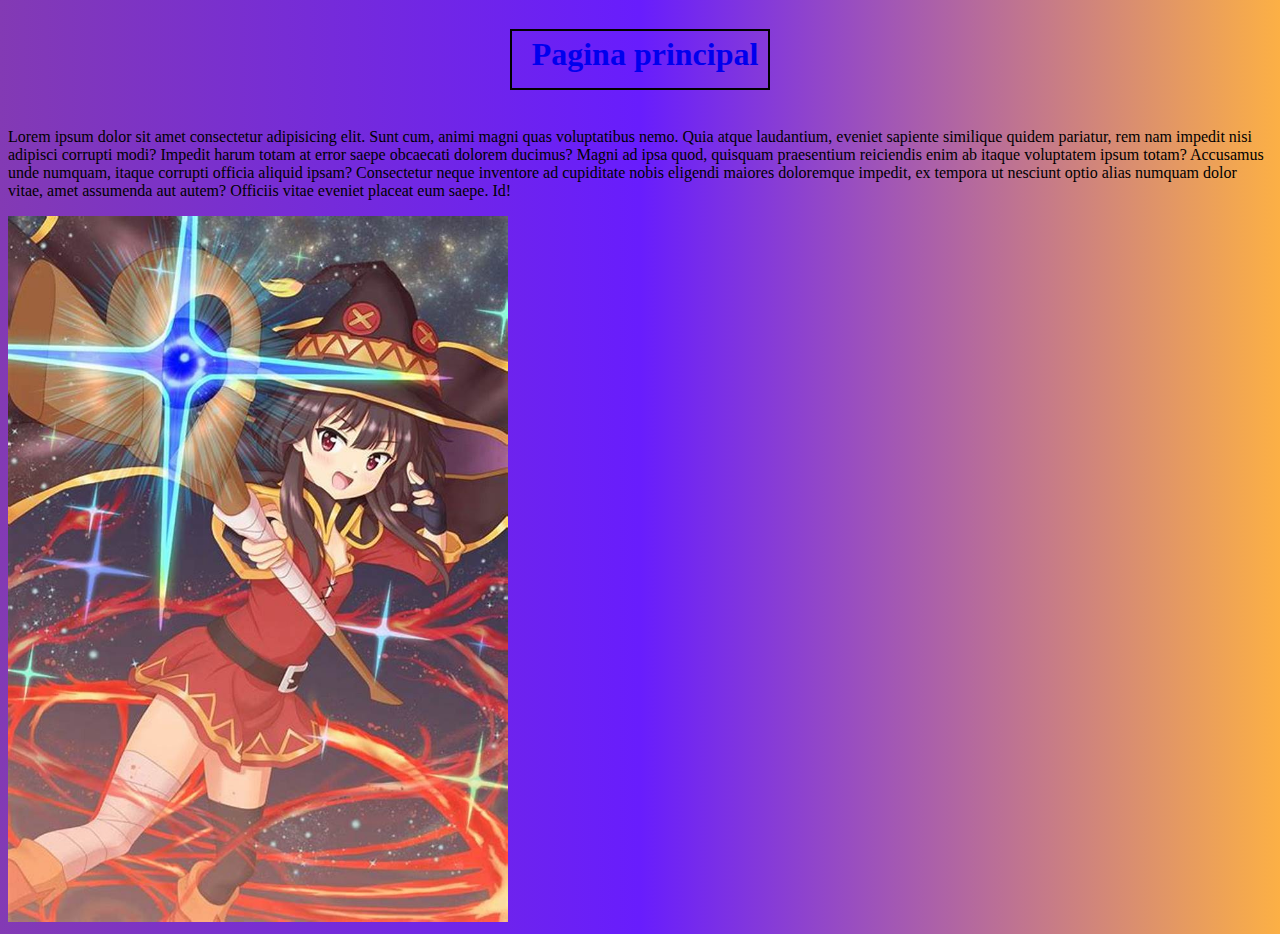
<file: 03-10-2024/index.html>
<!DOCTYPE html>
<html lang="en">
<head>
    <meta charset="UTF-8">
    <meta name="viewport" content="width=device-width, initial-scale=1.0">
    <link rel="stylesheet" href="estilos.css">
    <title>Pagina en git</title>
</head>
<body class="fondo1">
    <center>
    <div>
        <a href="Pagina2.html"><h1 class="cajita">Pagina principal</h1></a>
    </div>
    </center>
    <div>
        <p>Lorem ipsum dolor sit amet consectetur adipisicing elit. Sunt cum, animi magni quas voluptatibus nemo. Quia atque laudantium, eveniet sapiente similique quidem pariatur, rem nam impedit nisi adipisci corrupti modi?
        Impedit harum totam at error saepe obcaecati dolorem ducimus? Magni ad ipsa quod, quisquam praesentium reiciendis enim ab itaque voluptatem ipsum totam? Accusamus unde numquam, itaque corrupti officia aliquid ipsam?
        Consectetur neque inventore ad cupiditate nobis eligendi maiores doloremque impedit, ex tempora ut nesciunt optio alias numquam dolor vitae, amet assumenda aut autem? Officiis vitae eveniet placeat eum saepe. Id!</p>
    </div>
    <img src="media/megumin.jpg" alt="Aqui va una imagen toda rancia" width="500px">

</body>
</html>
</file>
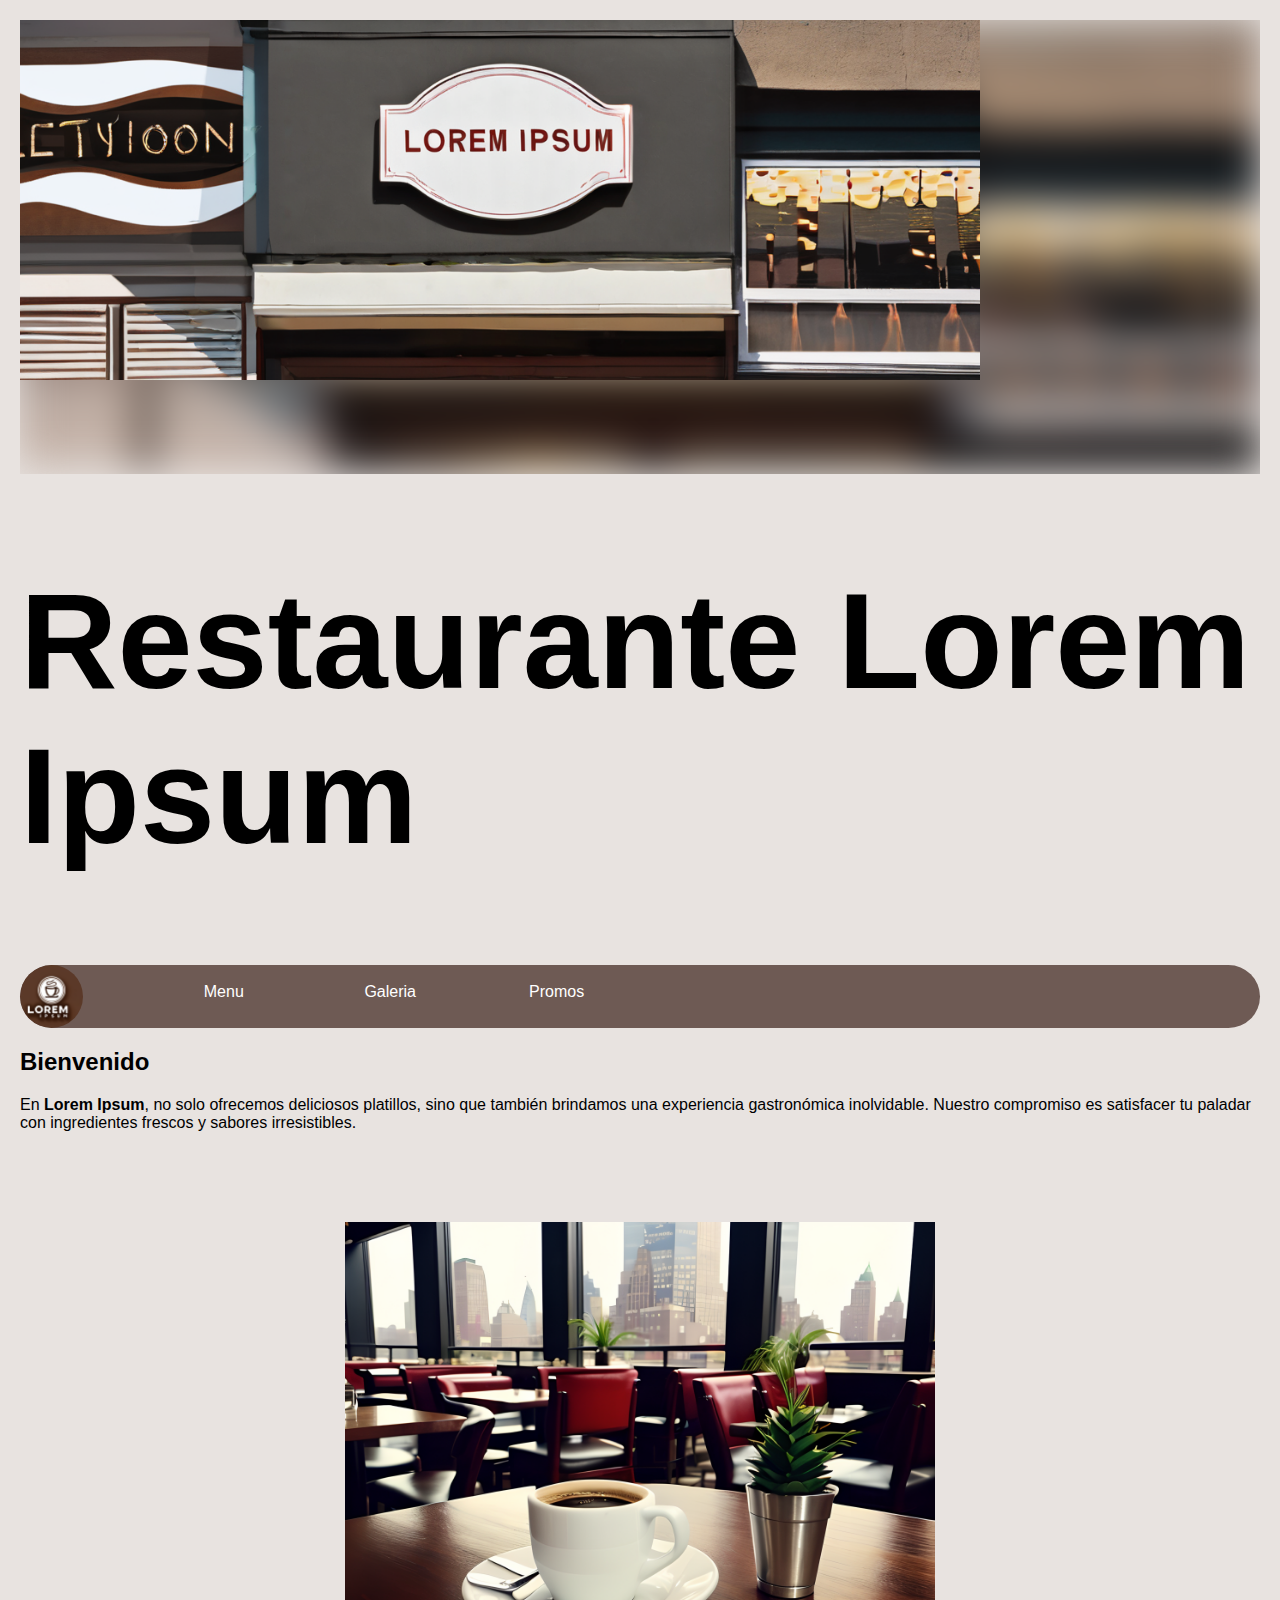
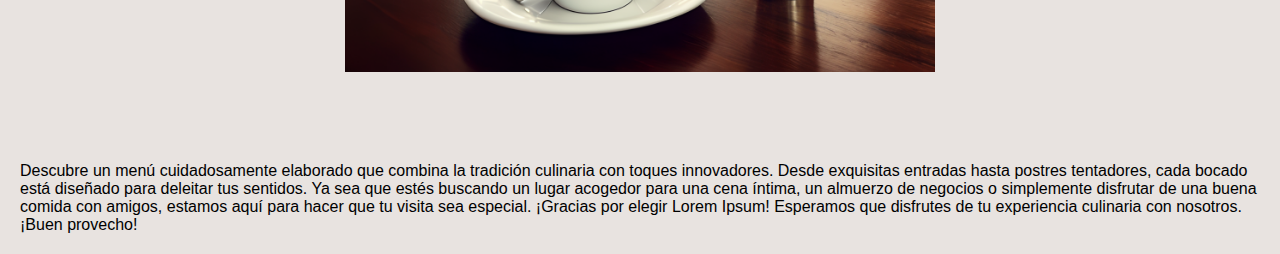
<file: restaurante/restaurante/index.html>
<!DOCTYPE html>
<html lang="es">

<head>
  <meta charset="UTF-8">
  <meta name="viewport" content="width=device-width, initial-scale=1.0">
  <link rel="icon" type="image/x-icon" href="favicon.png">
  <title>Restaurante Lorem Ipsum</title>
  <link rel="stylesheet" href="style.css">
</head>

<body>

  <header>
    <div style="overflow: hidden;">
      <img id="banner" src="entrada.png" alt="">
      <img id="banner1" src="entrada.png" alt="">
    </div>
    <h1 id="titulo">Restaurante Lorem Ipsum</h1>
  </header>

  <div class="nav">
    <div class="logo_caja">
      <img id="logo" src="logo.png" alt="">
    </div>
    <a href="comida.html">
      <div class="indice">
        Menu
      </div>
    </a>
    <a href="galeria.html">
      <div class="indice">
        Galeria
      </div>
    </a>
    <a href="promociones.html">
      <div class="indice">
        Promos
      </div>
    </a>
  </div>

  <h2>Bienvenido</h2>
  <div>
    En <b>Lorem Ipsum</b>, no solo ofrecemos deliciosos platillos, sino que también brindamos una experiencia
    gastronómica inolvidable. Nuestro compromiso es satisfacer tu paladar con ingredientes frescos y sabores
    irresistibles.
    <div class="producto">
      <div class="sitio">
        <img src="restaurante1.png" alt="">
        <div class="overlay">
          <div class="text">
            <b>
              <h4>Latte Loremito</h4>
            </b>
            <br>
            Una suave combinación de espresso italiano y leche vaporizada, coronada con una delicada espuma. El Latte
            Loremito es la elección perfecta para los amantes del café con un toque de elegancia.
          </div>
        </div>
      </div>
    </div>

    Descubre un menú cuidadosamente elaborado que combina la tradición culinaria con toques innovadores. Desde
    exquisitas entradas hasta postres tentadores, cada bocado está diseñado para deleitar tus sentidos.

    Ya sea que estés buscando un lugar acogedor para una cena íntima, un almuerzo de negocios o simplemente disfrutar
    de una buena comida con amigos, estamos aquí para hacer que tu visita sea especial.

    ¡Gracias por elegir Lorem Ipsum! Esperamos que disfrutes de tu experiencia culinaria con nosotros.
    ¡Buen provecho!
  </div>

</body>

</html>
</file>
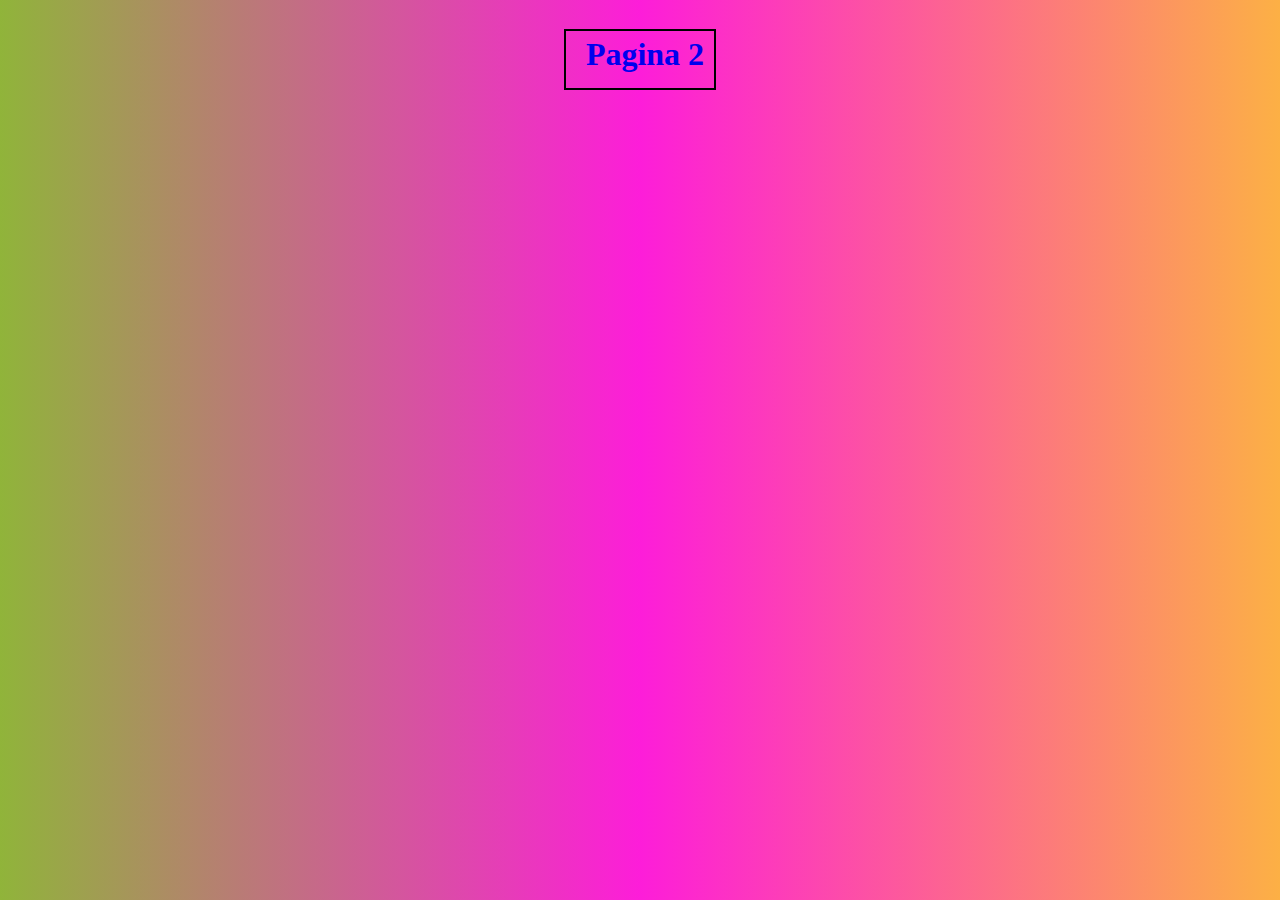
<file: 03-10-2024/Pagina2.html>
<!DOCTYPE html>
<html lang="en">
<head>
    <meta charset="UTF-8">
    <meta name="viewport" content="width=device-width, initial-scale=1.0">
    <link rel="stylesheet" href="estilos.css">
    <title>Pagina 2</title>
</head>
<body class="fondo2">
    <center>
        <div>
            <a href="index.html"><h1 class="cajita">Pagina 2</h1></a>
        </div>
    </center>
    <p></p>
</body>
</html>
</file>
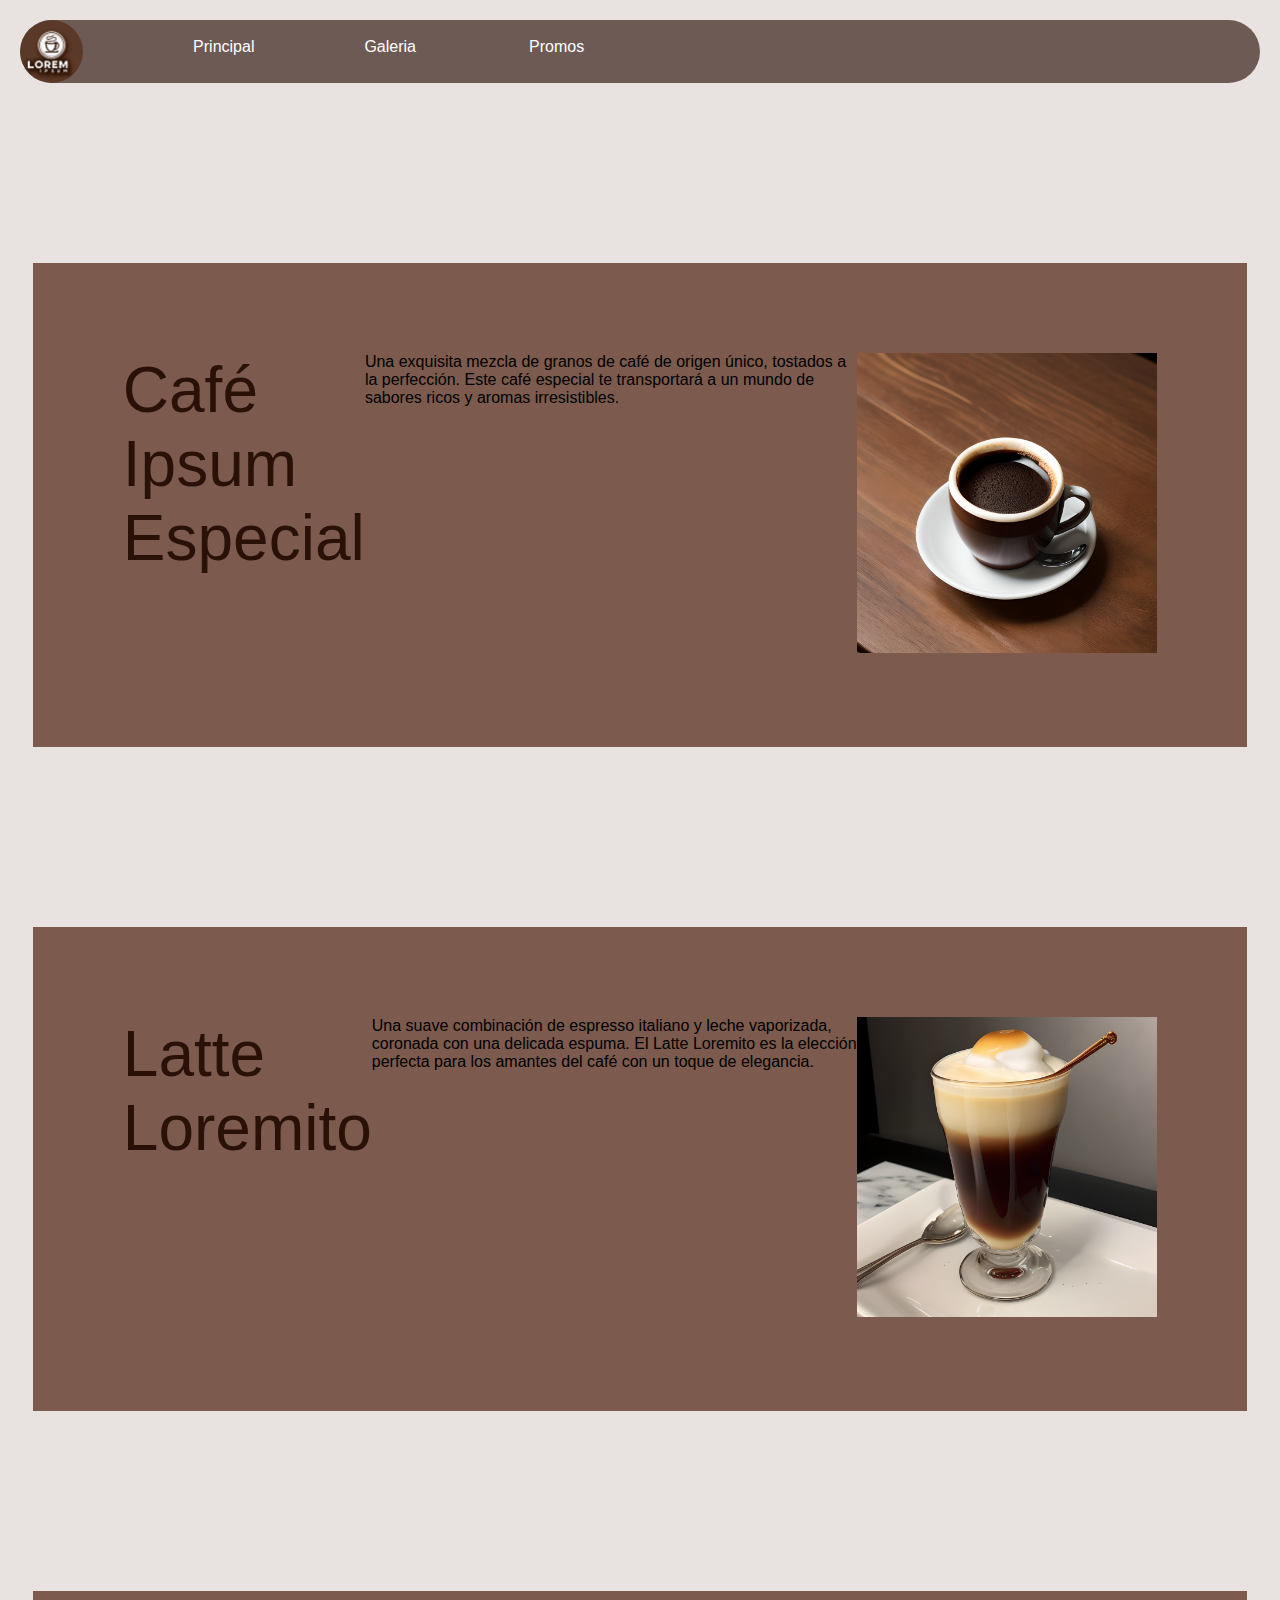
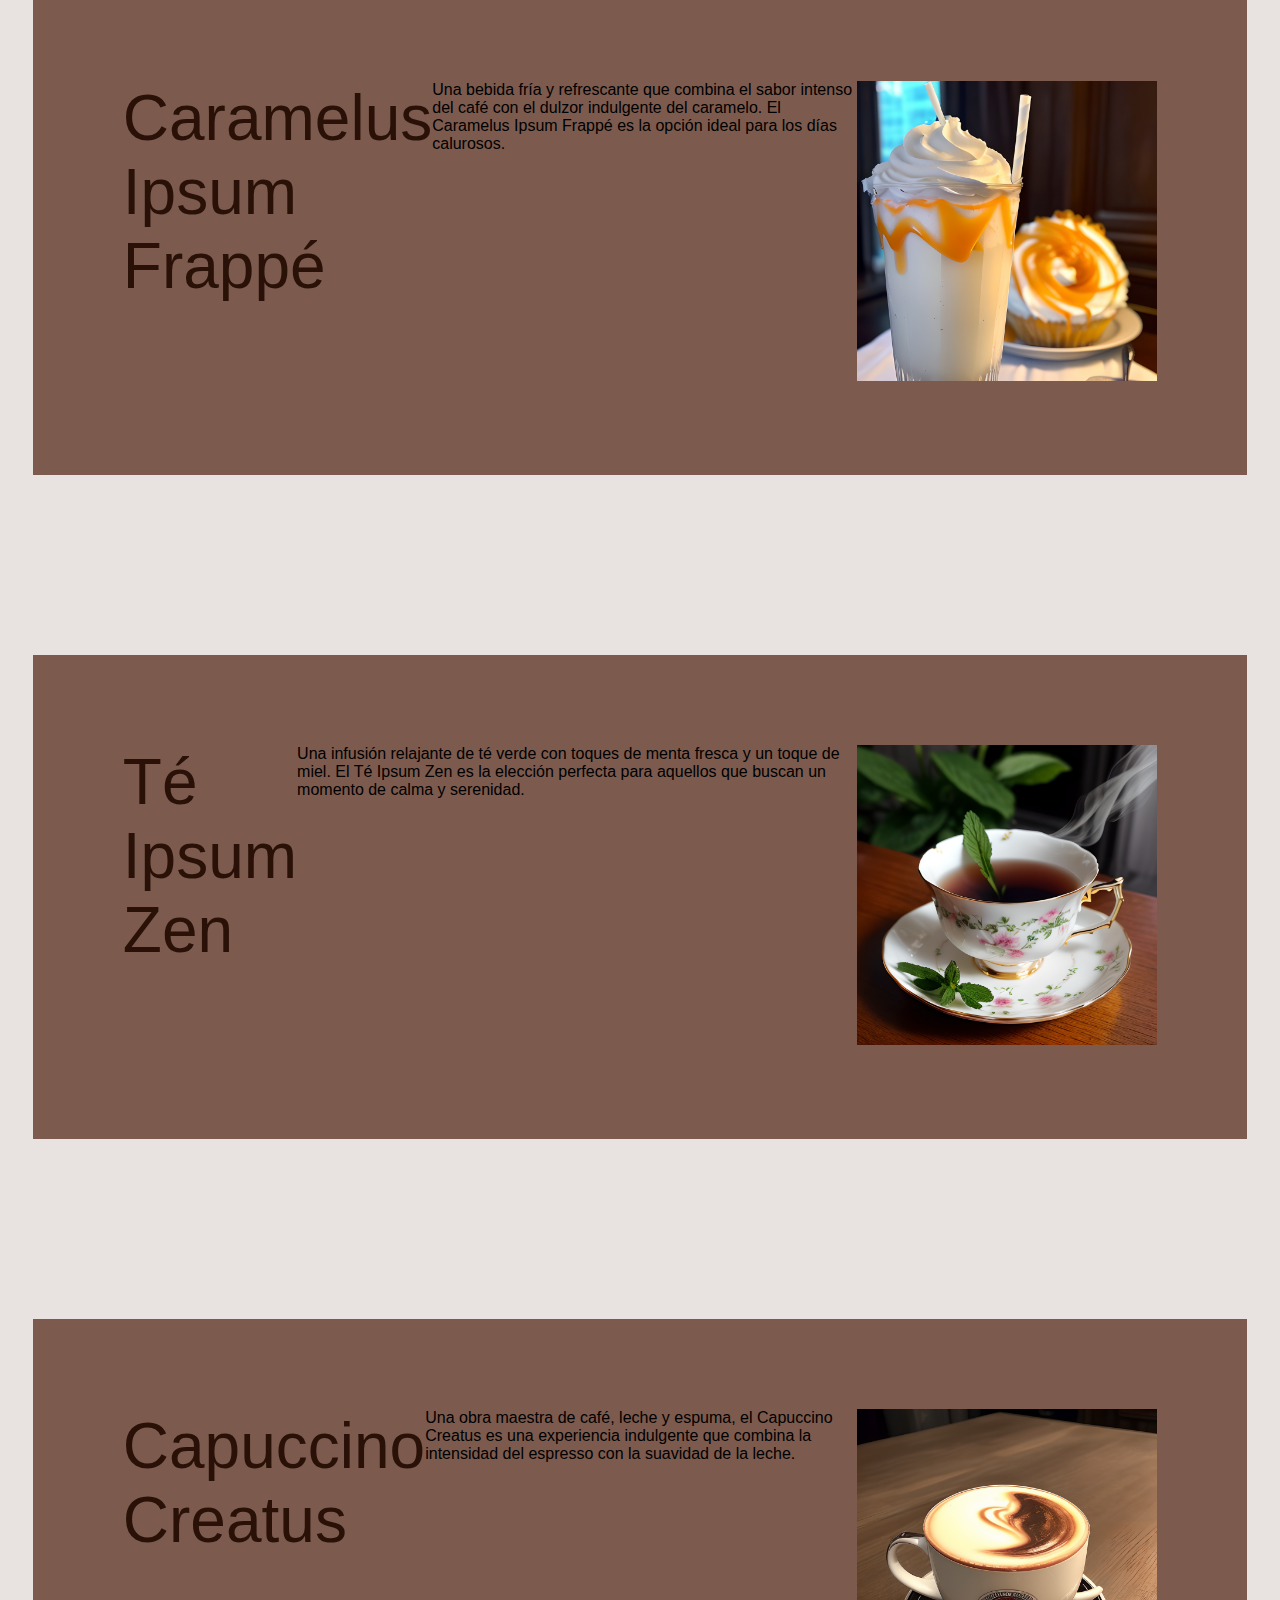
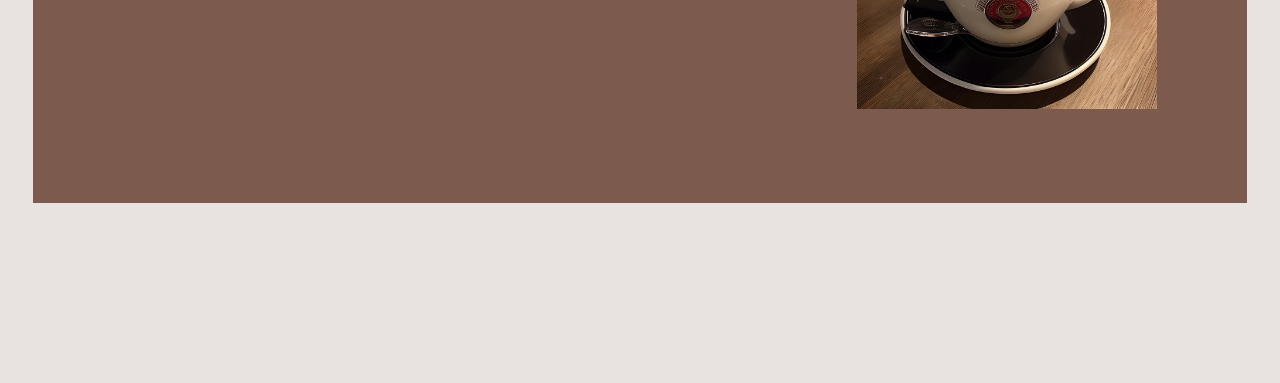
<file: restaurante/restaurante/comida.html>
<!DOCTYPE html>
<html lang="es">

<head>
  <meta charset="UTF-8">
  <meta name="viewport" content="width=device-width, initial-scale=1.0">
  <link rel="icon" type="image/x-icon" href="favicon.png">
  <title>Restaurante Lorem Ipsum</title>
  <link rel="stylesheet" href="style.css">
</head>

<body>

  <div class="nav">
    <div class="logo_caja">
      <img id="logo" src="logo.png" alt="">
    </div>
    <a href="index.html">
      <div class="indice">
        Principal
      </div>
    </a>
    <a href="galeria.html">
      <div class="indice">
        Galeria
      </div>
    </a>
    <a href="promociones.html">
      <div class="indice">
        Promos
      </div>
    </a>
  </div>

  <div class="menu">

    <div class="entrada">
      <div class="menu-titulo">
        Café Ipsum Especial
      </div>
      <div class="descripcion">
        Una exquisita mezcla de granos de café de origen único, tostados a la perfección. Este
        café especial te transportará a un mundo de sabores ricos y aromas irresistibles.
      </div>
      <div class="descripcion-imagen">
        <img src="cafe1.png" alt="">
      </div>
    </div>

    <div class="entrada">
      <div class="menu-titulo">
        Latte Loremito
      </div>
      <div class="descripcion">
        Una suave combinación de espresso italiano y leche vaporizada, coronada con una delicada espuma. El Latte
        Loremito es la elección perfecta para los amantes del café con un toque de elegancia.
      </div>
      <div class="descripcion-imagen">
        <img src="cafe2.png" alt="">
      </div>
    </div>

    <div class="entrada">
      <div class="menu-titulo">
        Caramelus Ipsum Frappé
      </div>
      <div class="descripcion">
        Una bebida fría y refrescante que combina el sabor intenso del café con el dulzor indulgente del caramelo. El
        Caramelus Ipsum Frappé es la opción ideal para los días calurosos.
      </div>
      <div class="descripcion-imagen">
        <img src="cafe3.png" alt="">
      </div>
    </div>

    <div class="entrada">
      <div class="menu-titulo">
        Té Ipsum Zen
      </div>
      <div class="descripcion">
        Una infusión relajante de té verde con toques de menta fresca y un toque de miel. El Té Ipsum Zen es la elección
        perfecta para aquellos que buscan un momento de calma y serenidad.
      </div>
      <div class="descripcion-imagen">
        <img src="cafe4.png" alt="">
      </div>
    </div>

    <div class="entrada">
      <div class="menu-titulo">
        Capuccino Creatus
      </div>

      <div class="descripcion">
        Una obra maestra de café, leche y espuma, el Capuccino Creatus es una experiencia indulgente que combina la
        intensidad del espresso con la suavidad de la leche.
      </div>
      <div class="descripcion-imagen">
        <img src="cafe5.png" alt="">
      </div>
    </div>

  </div>


</body>

</html>
</file>
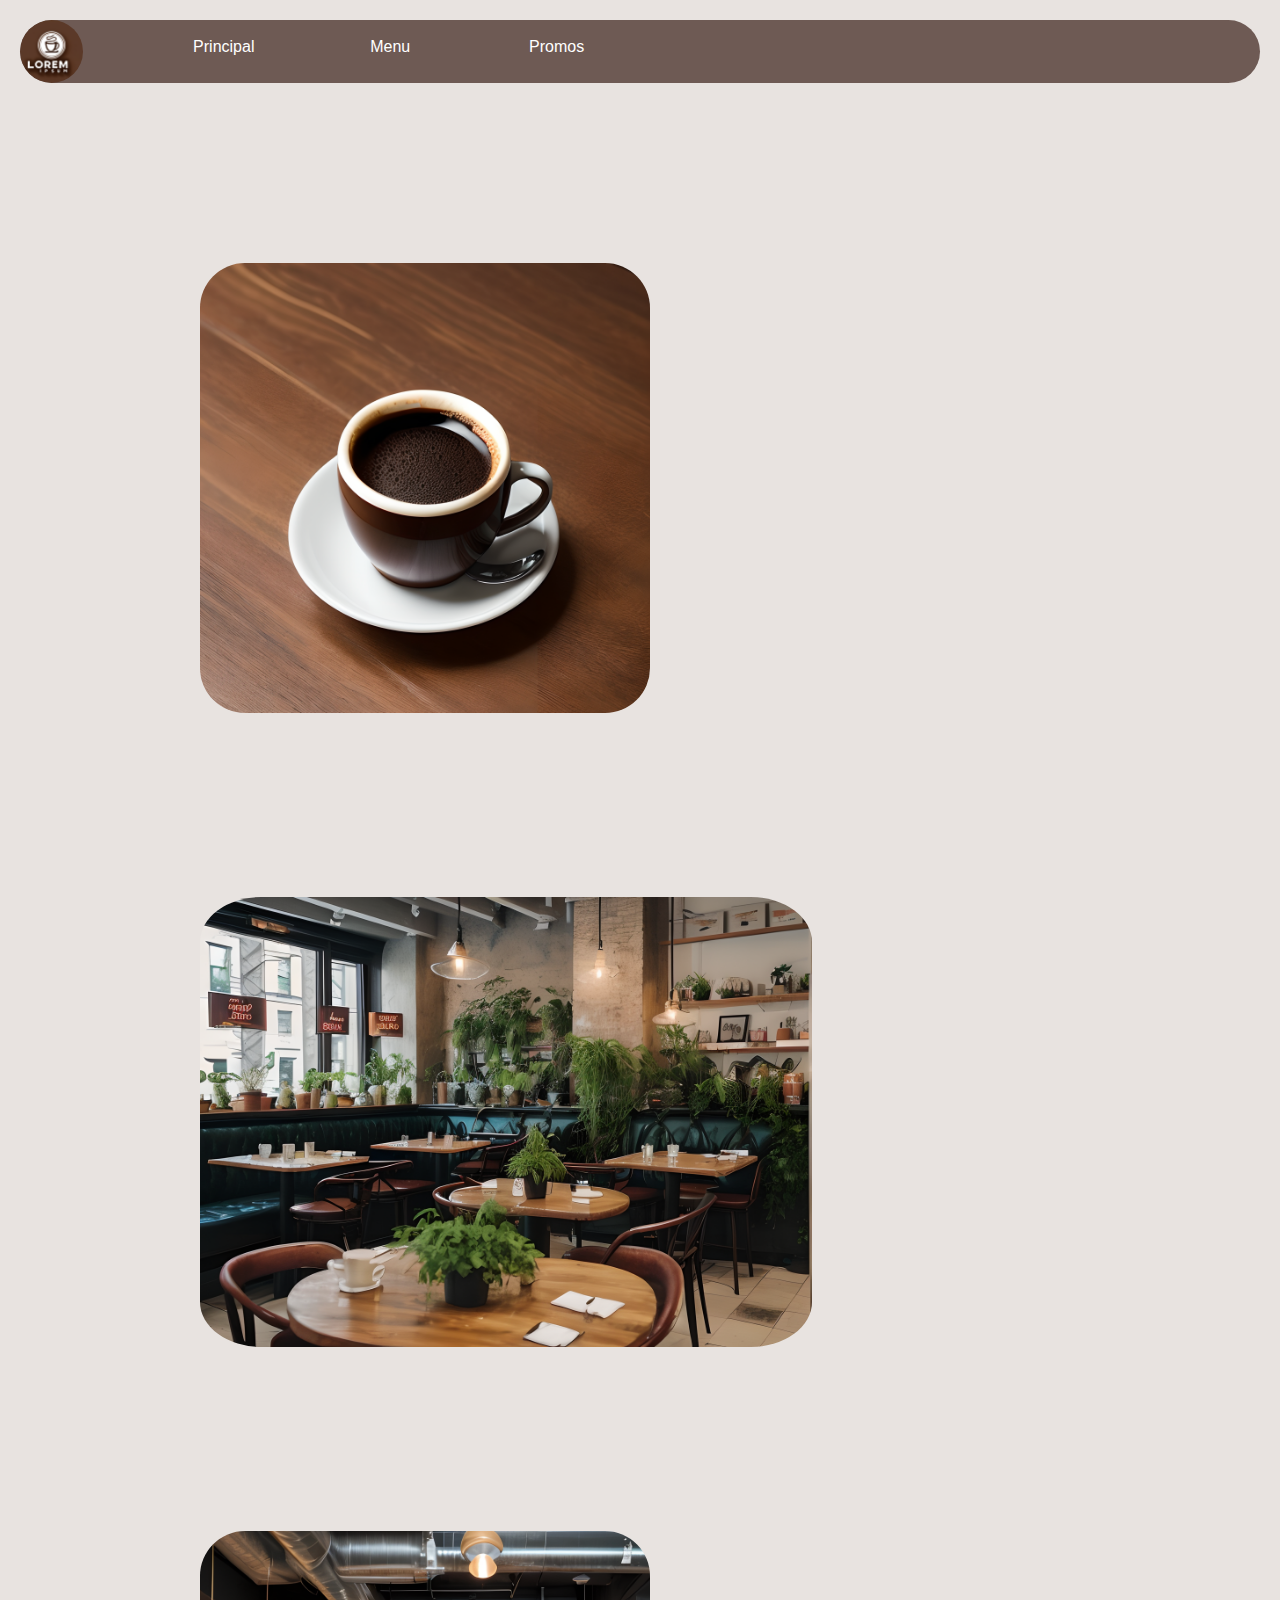
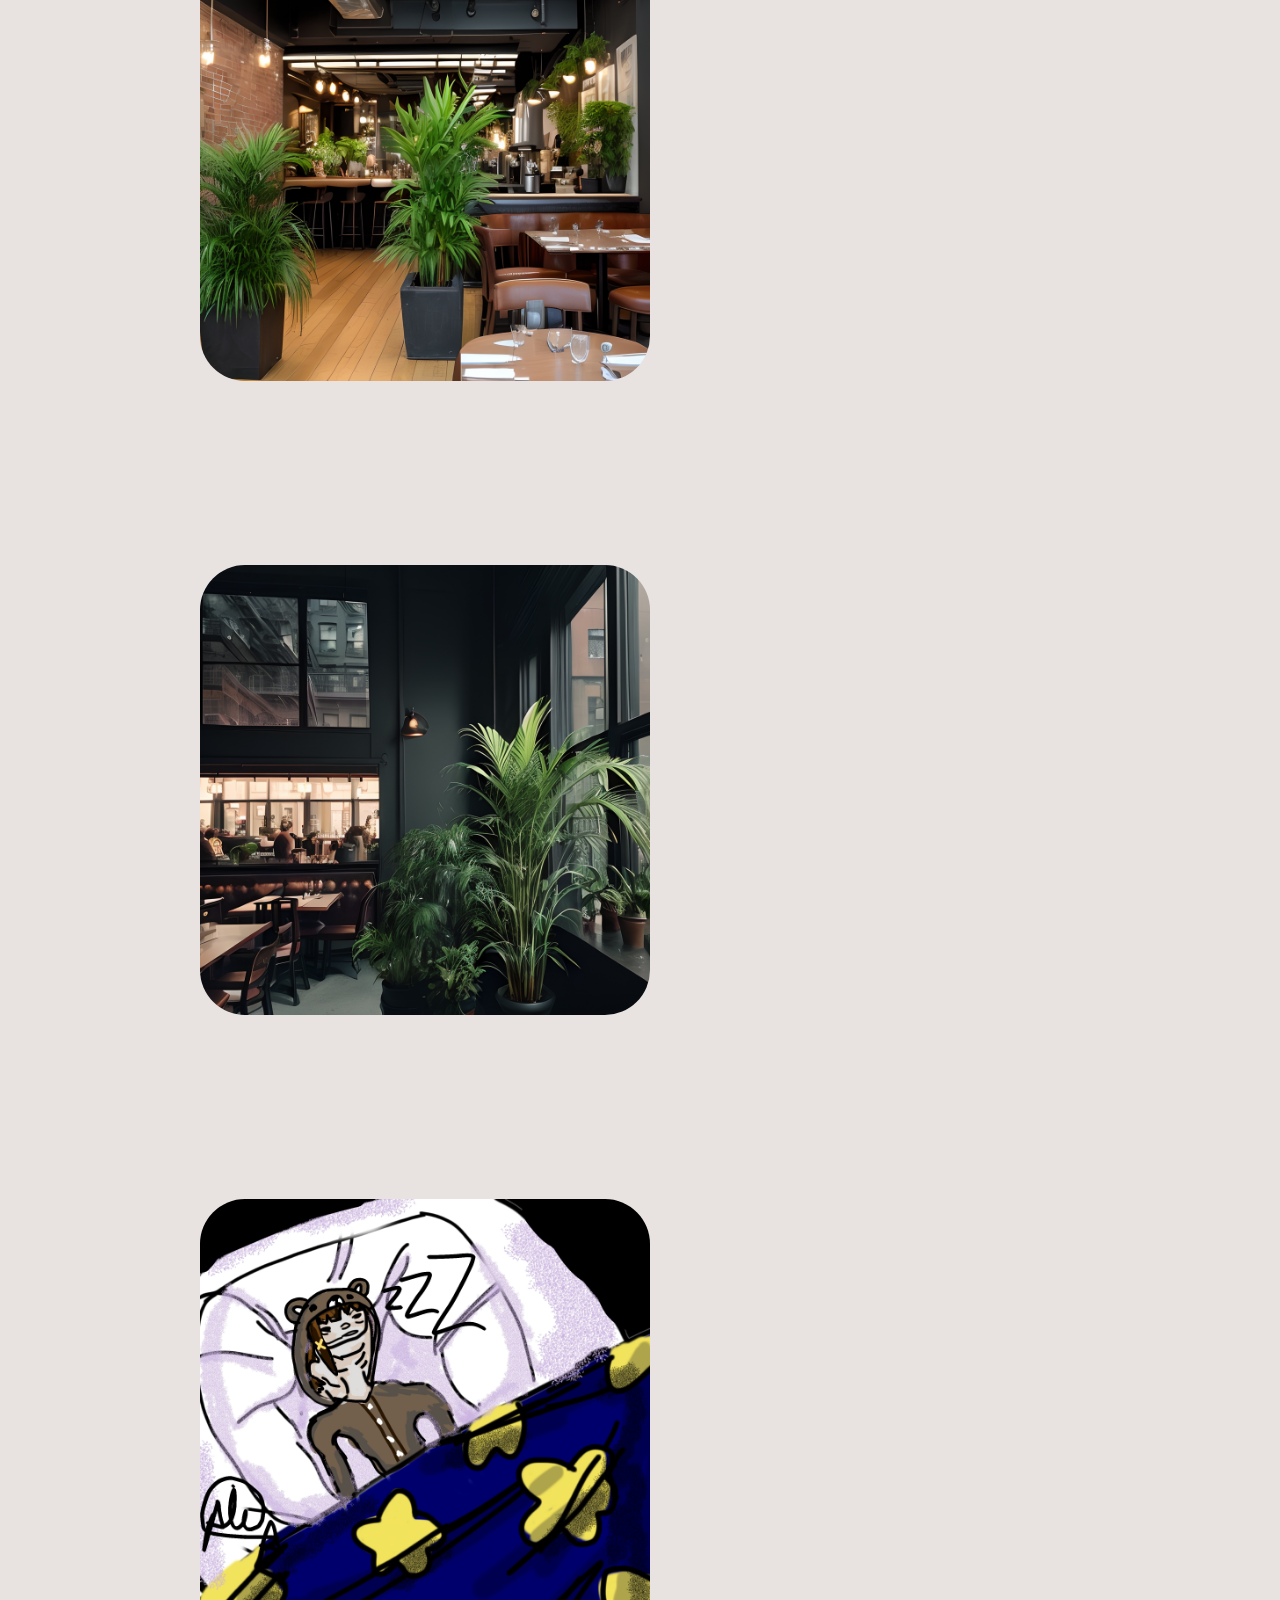
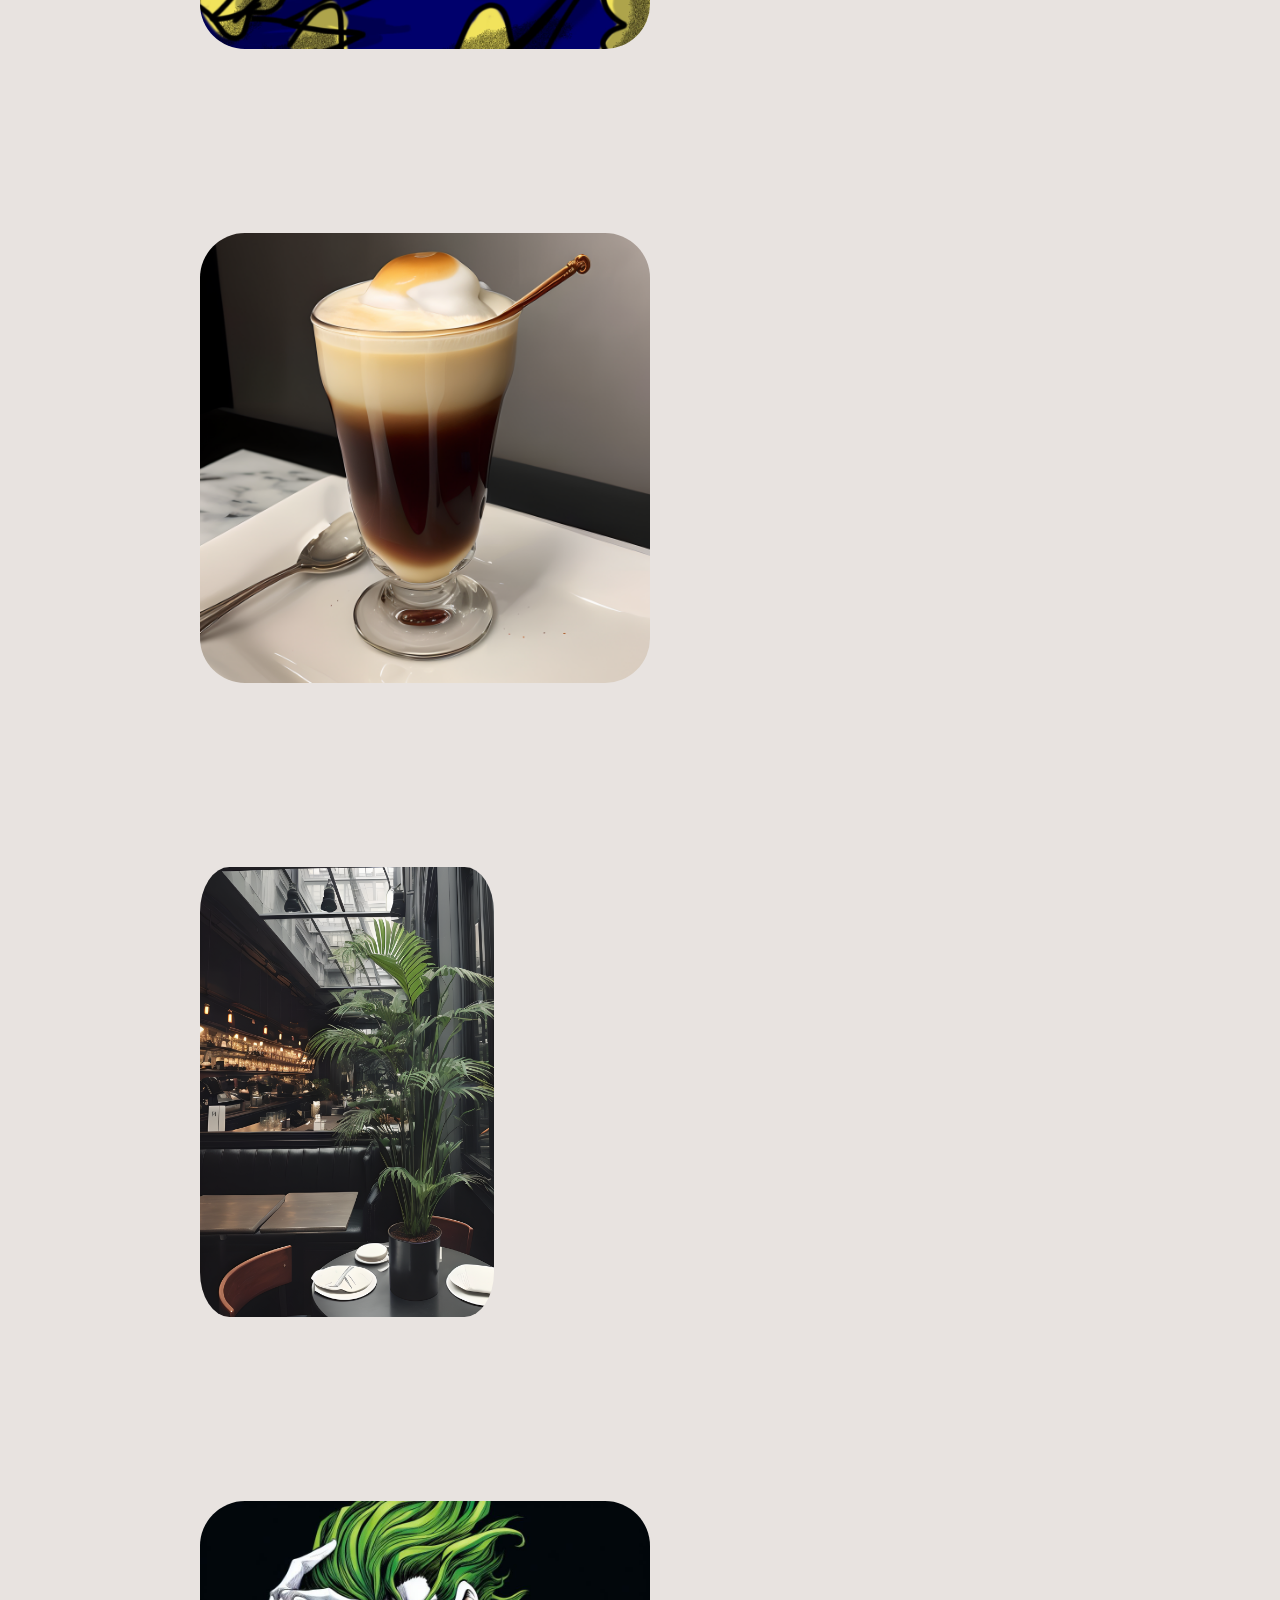
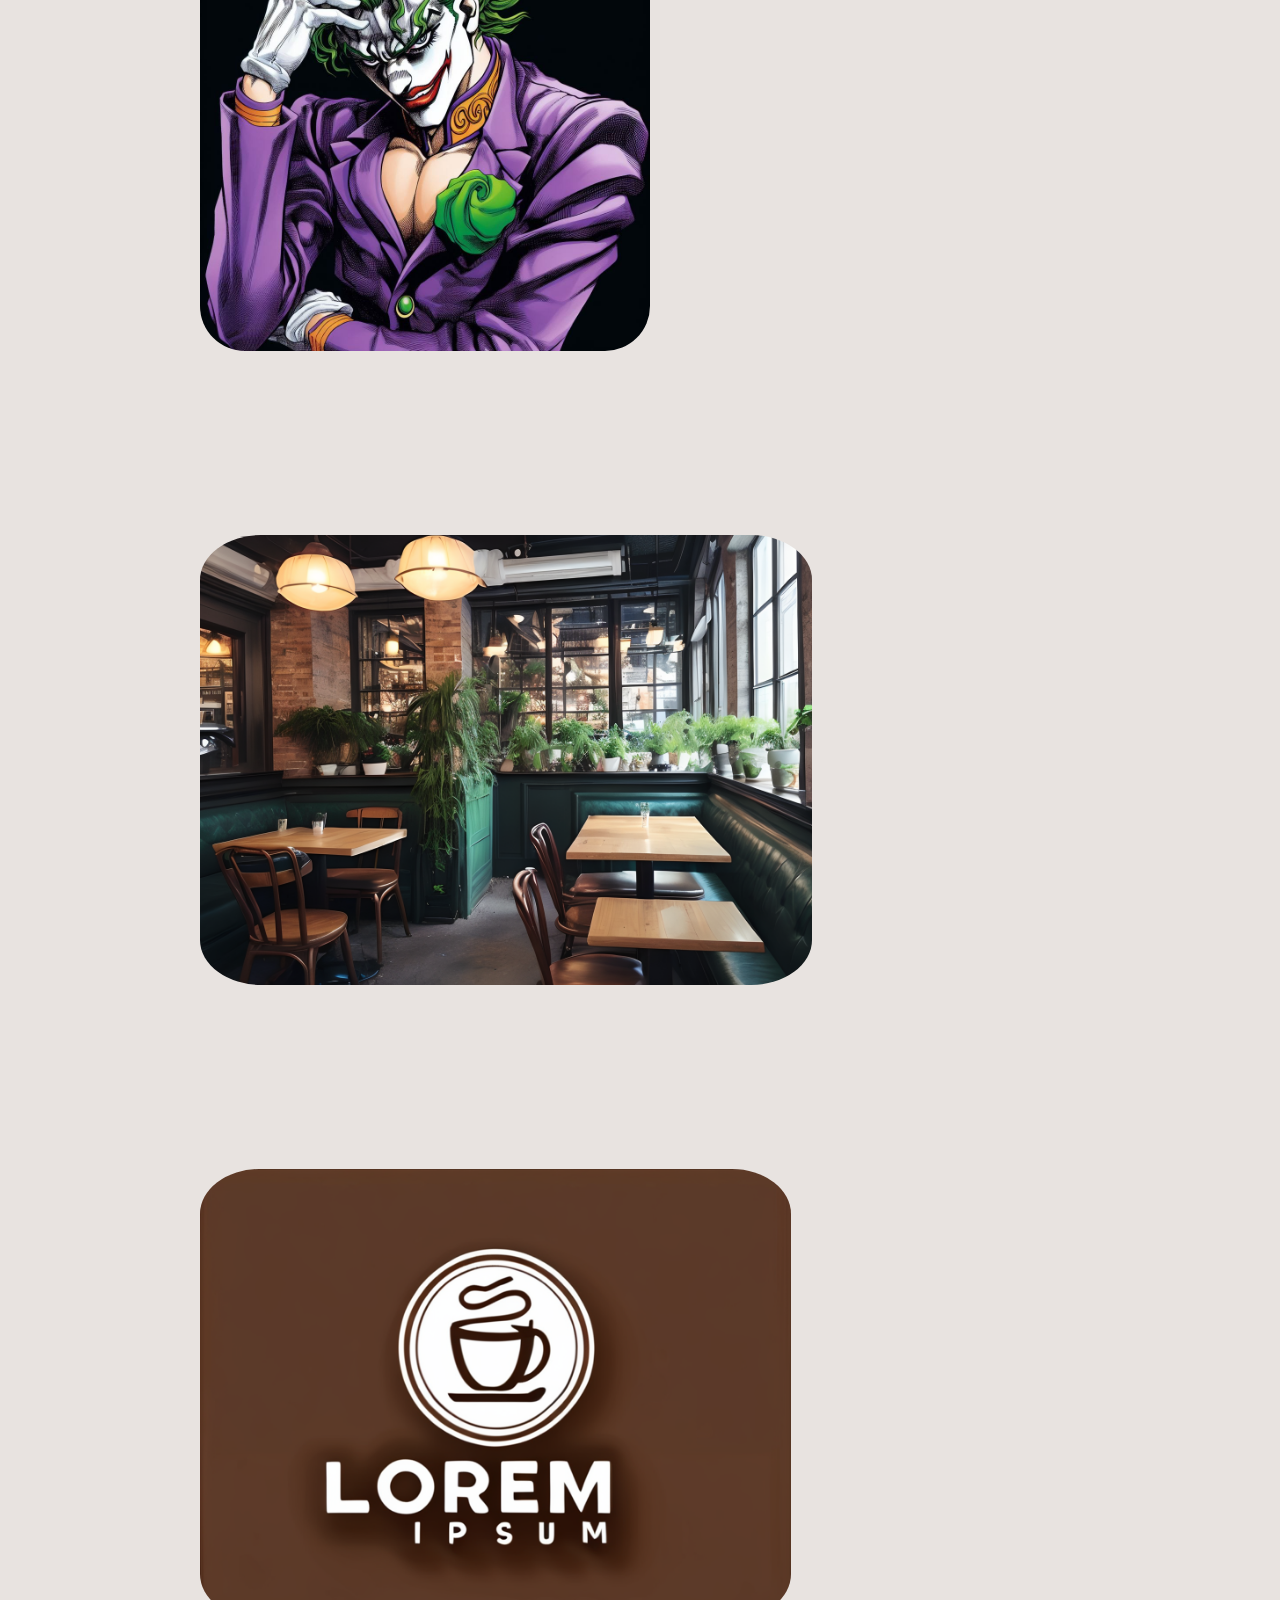
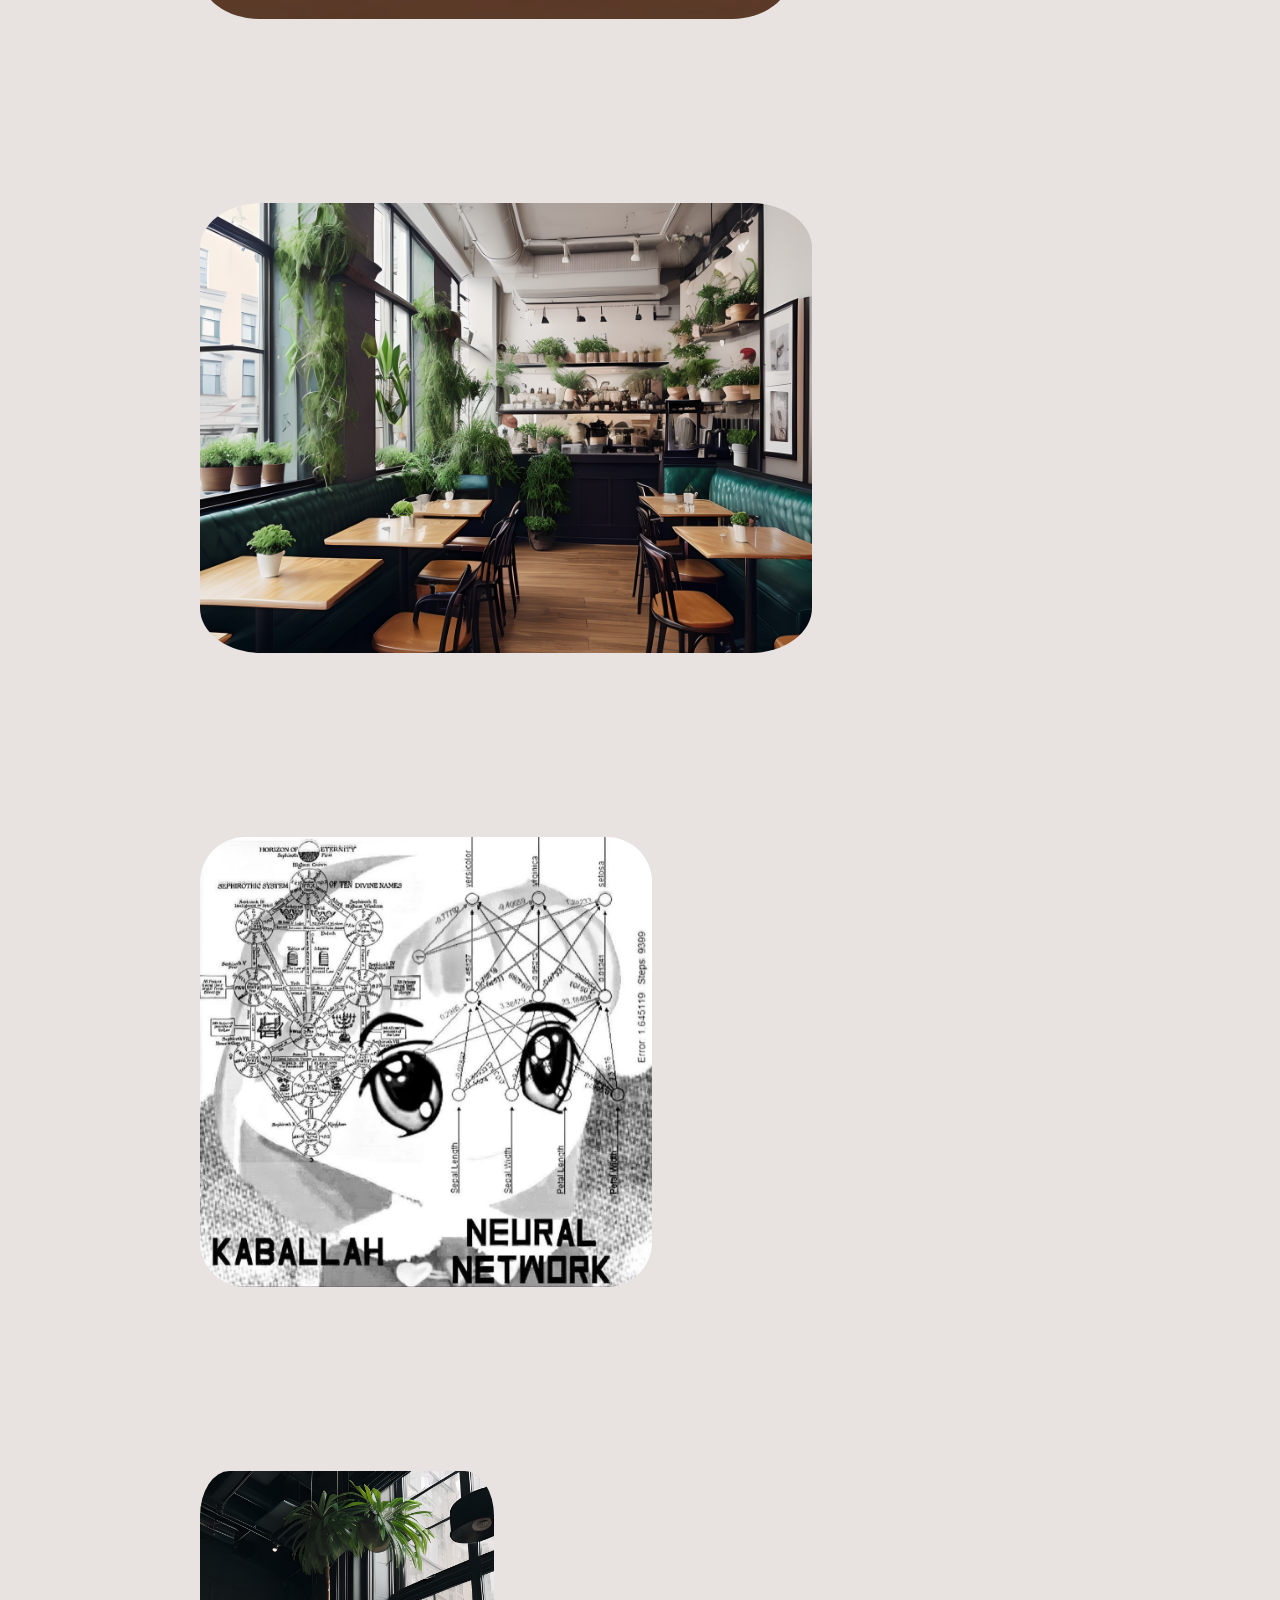
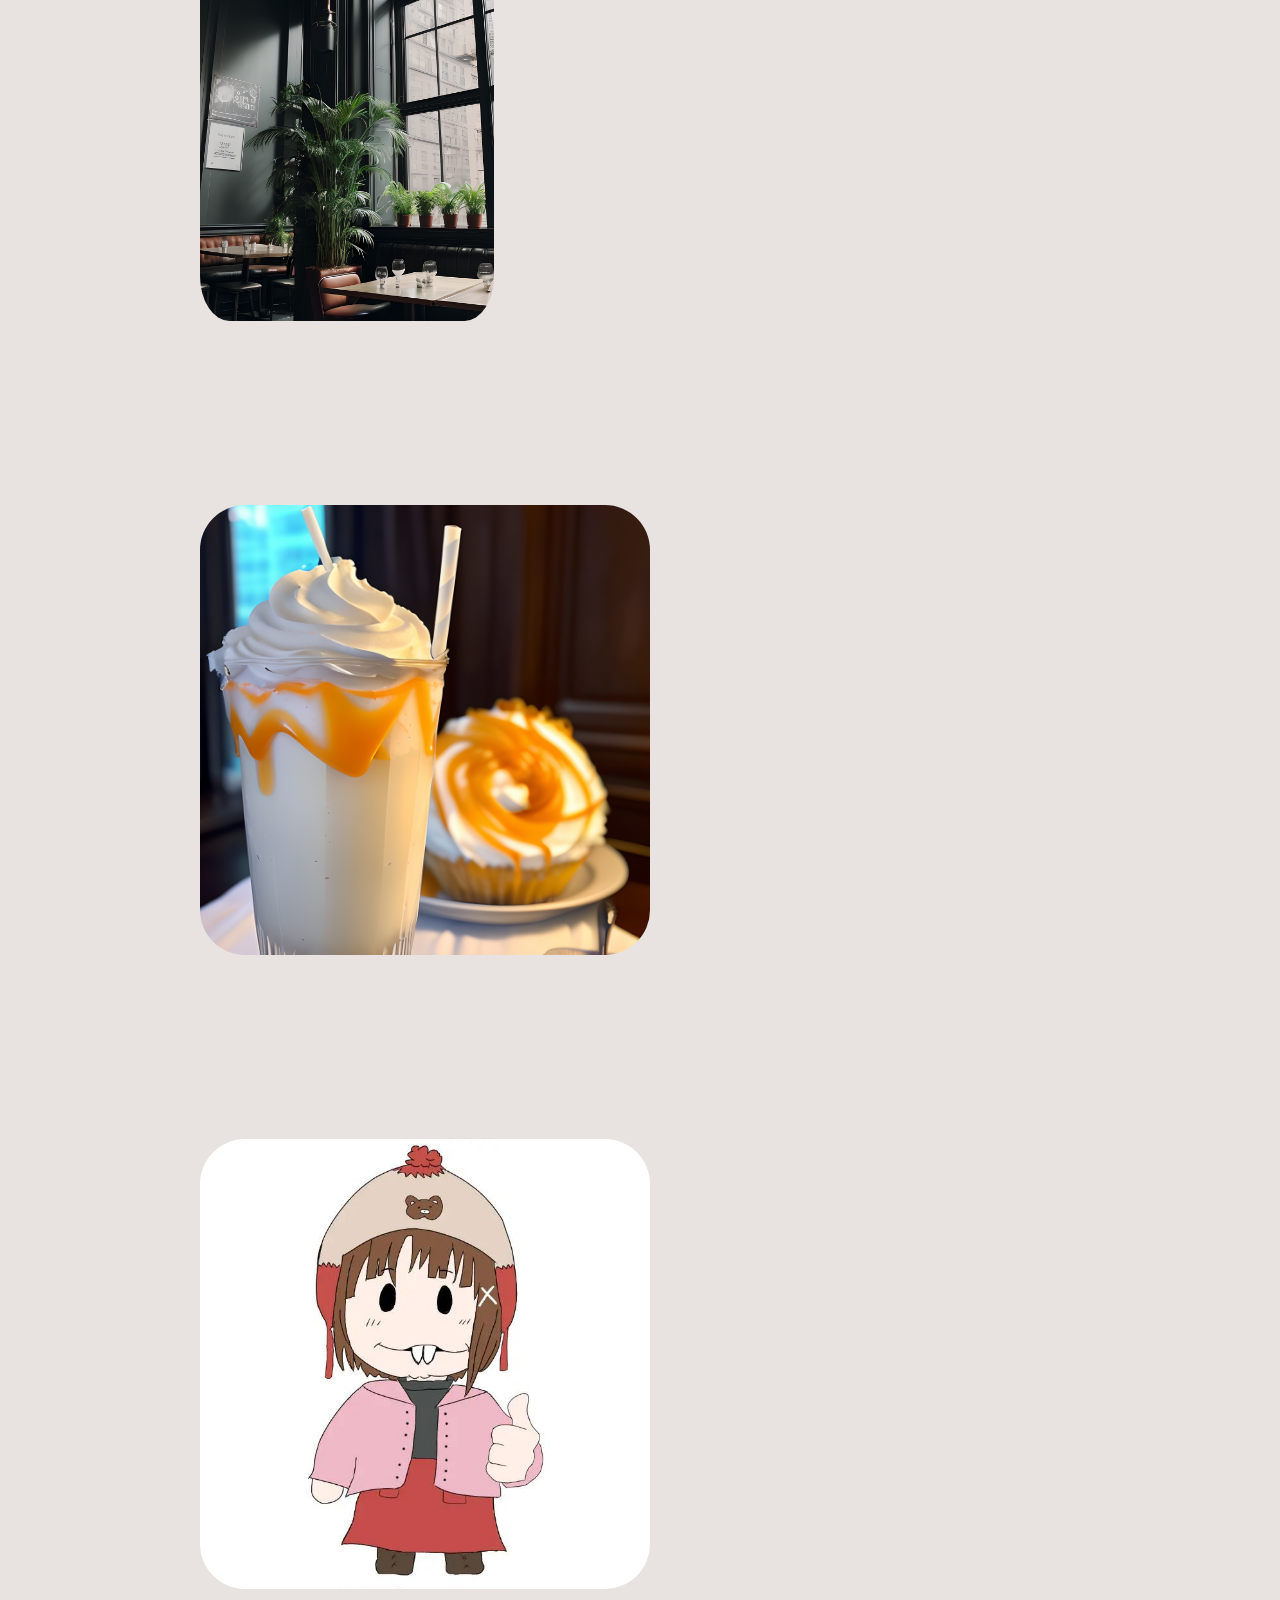
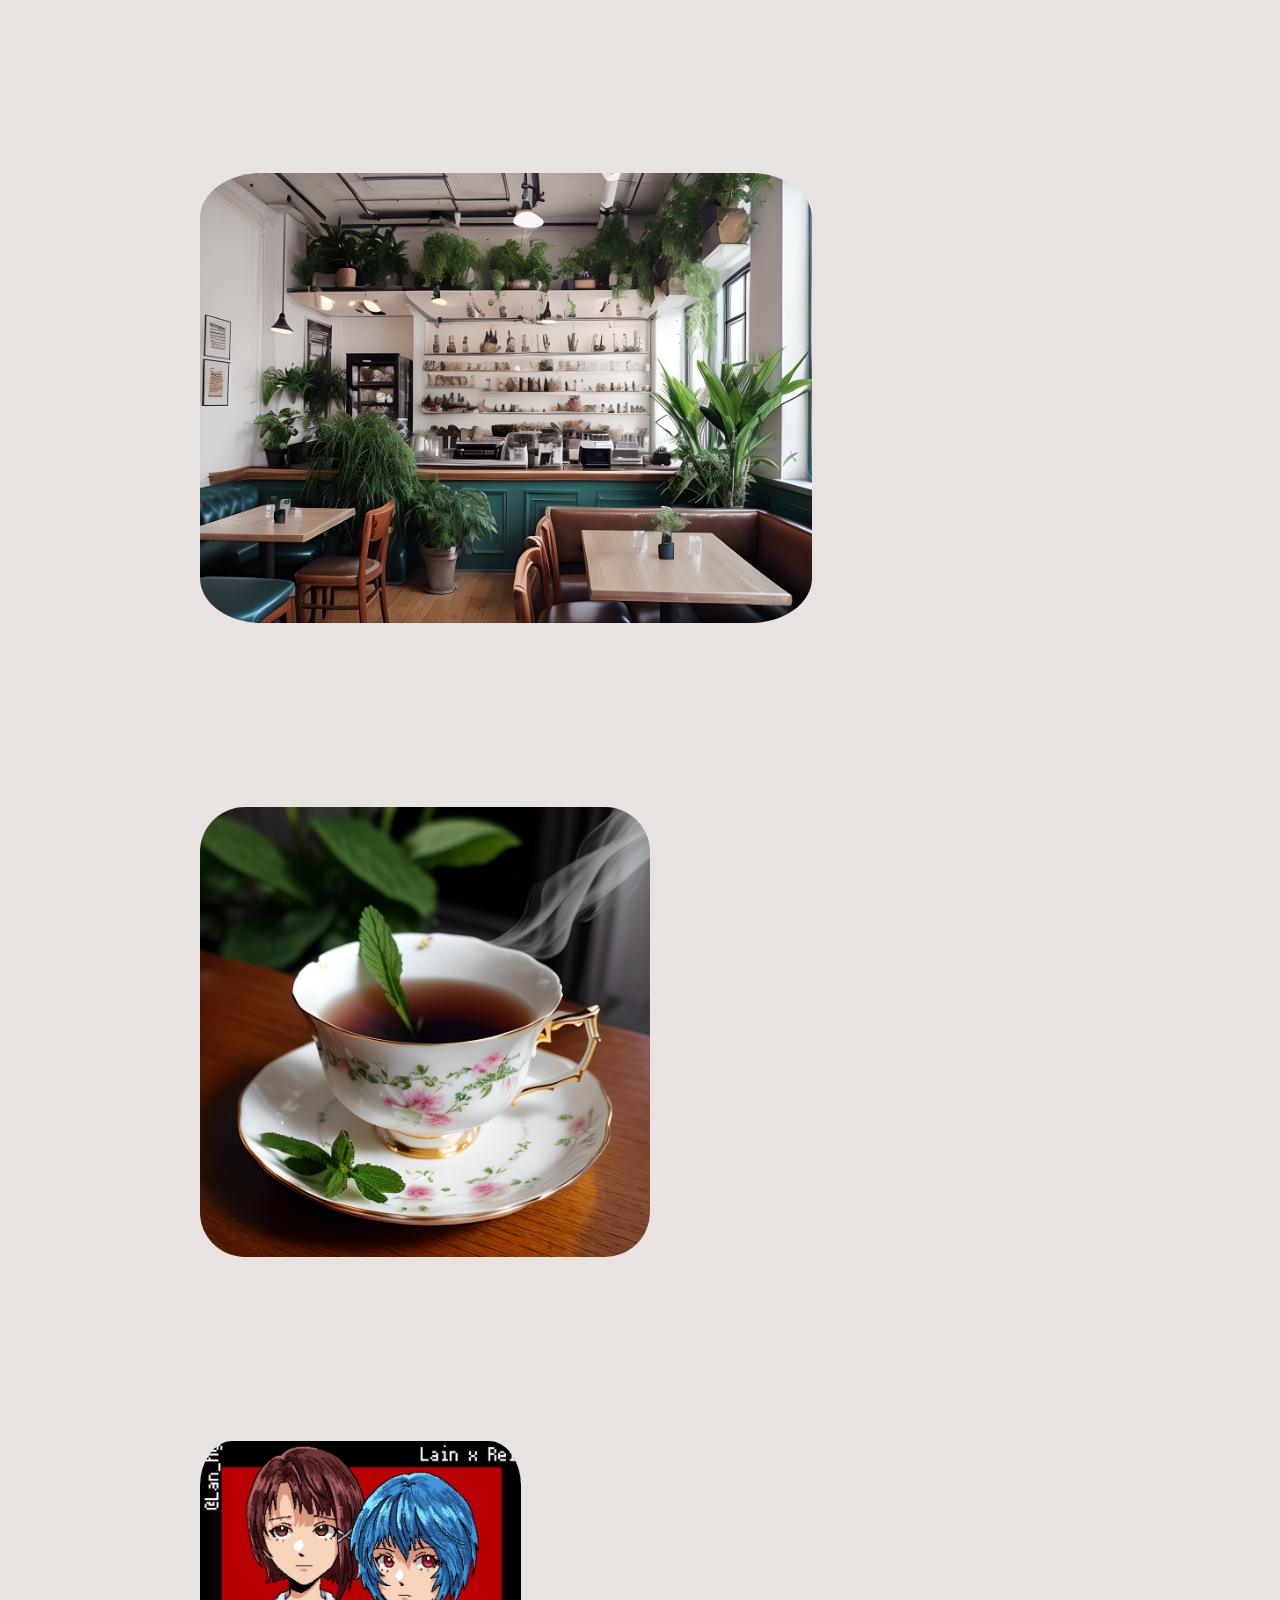
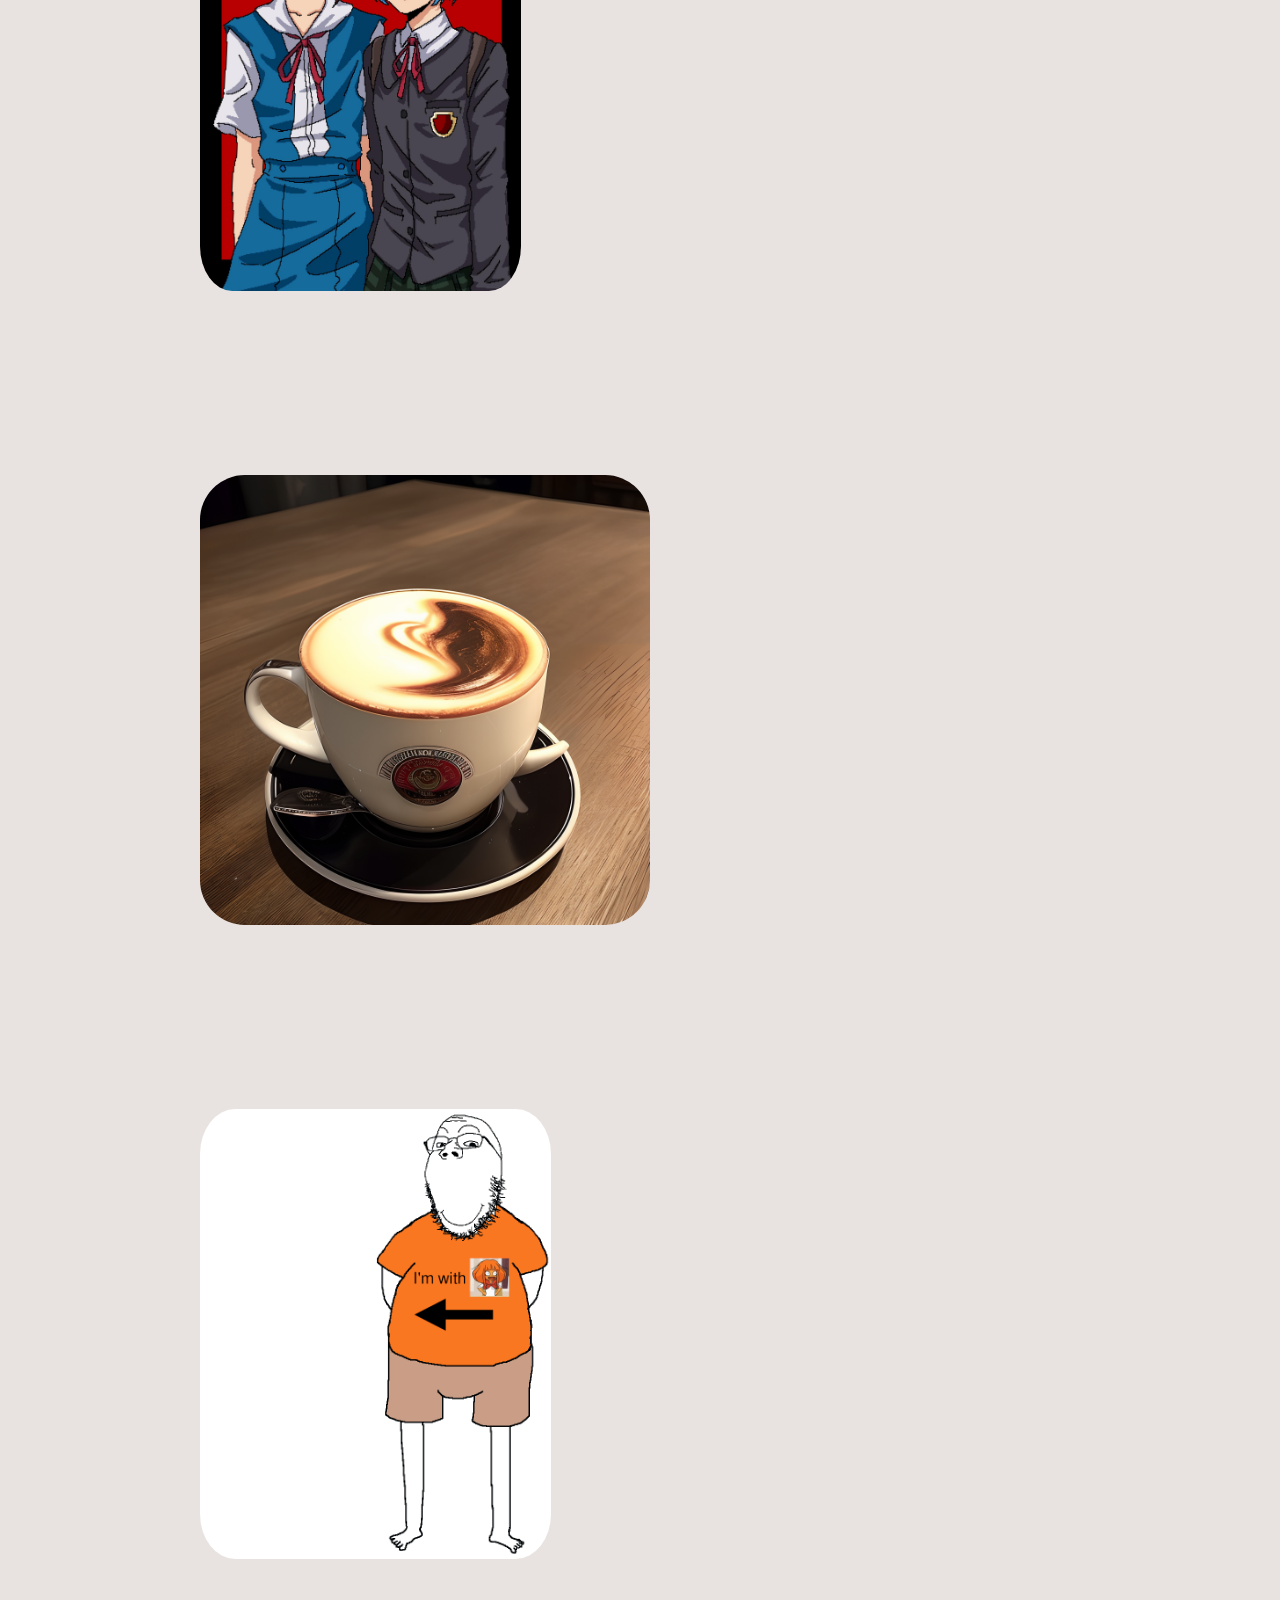
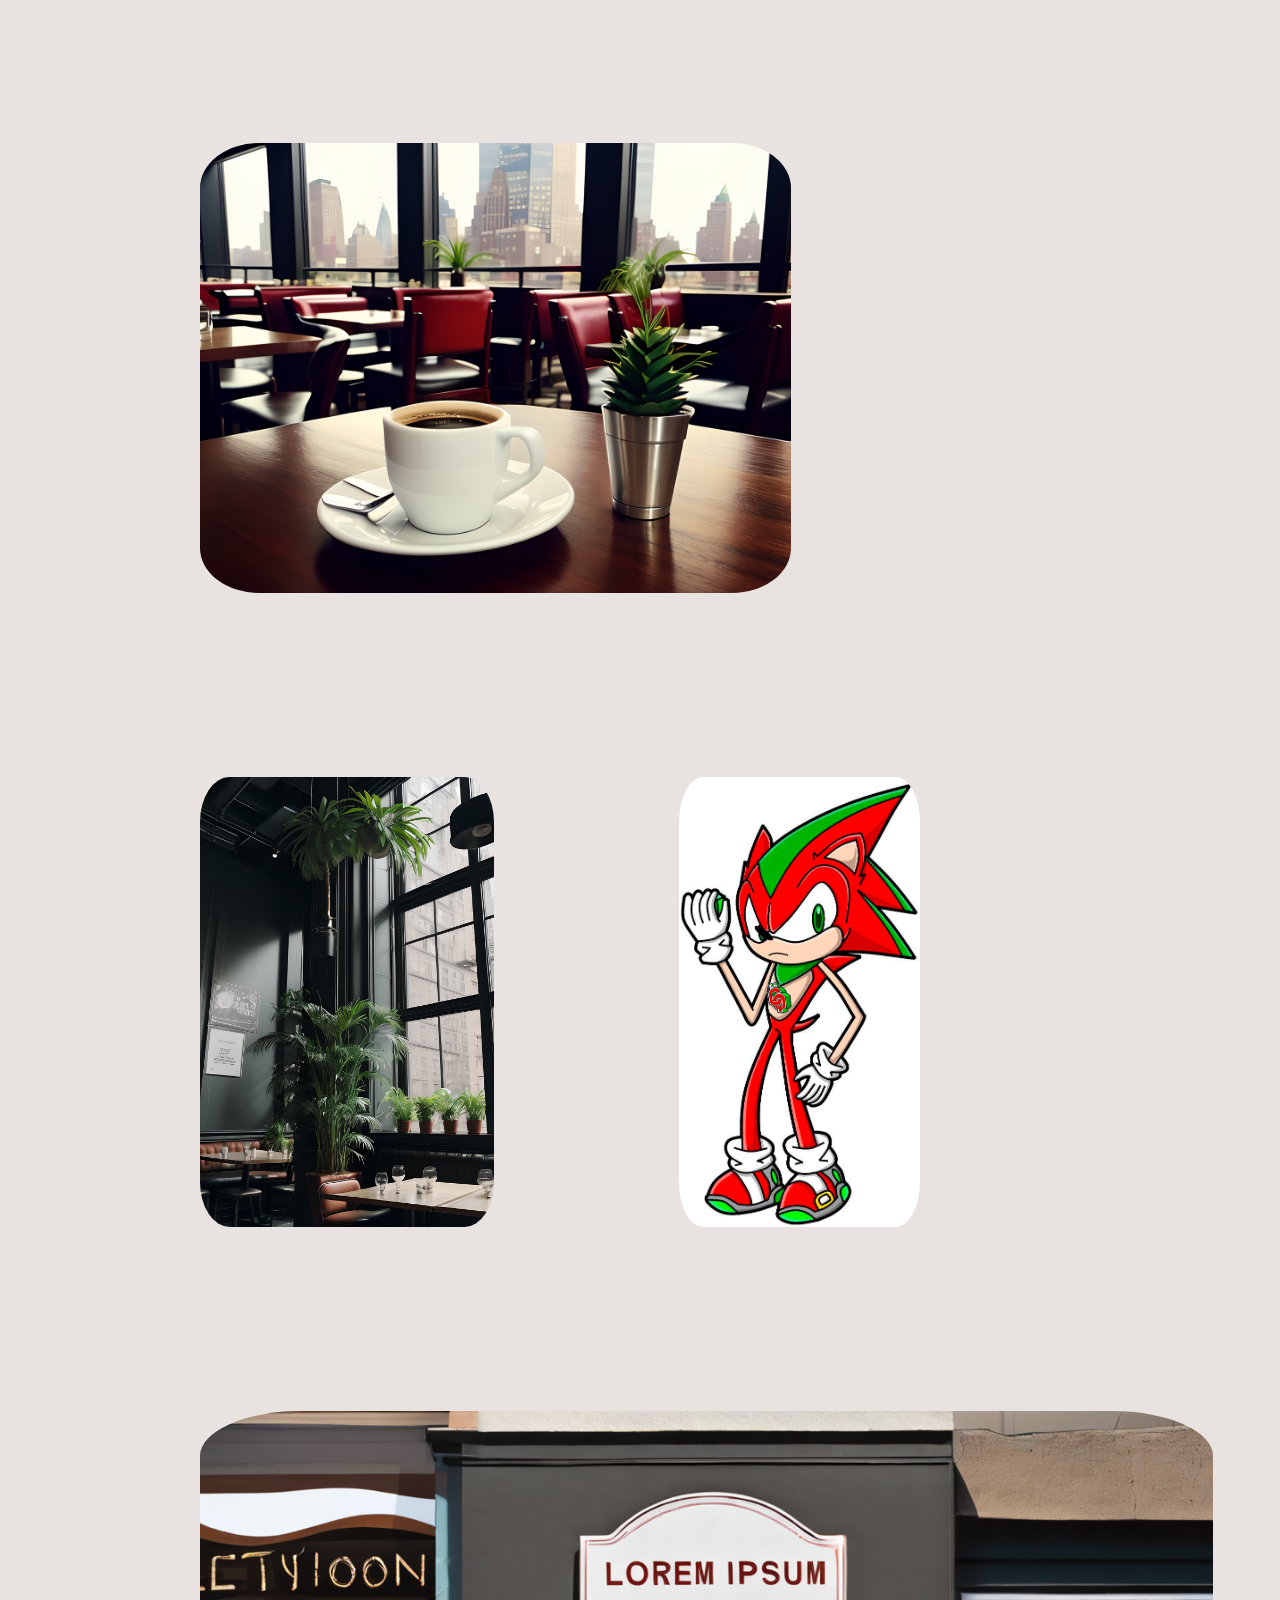
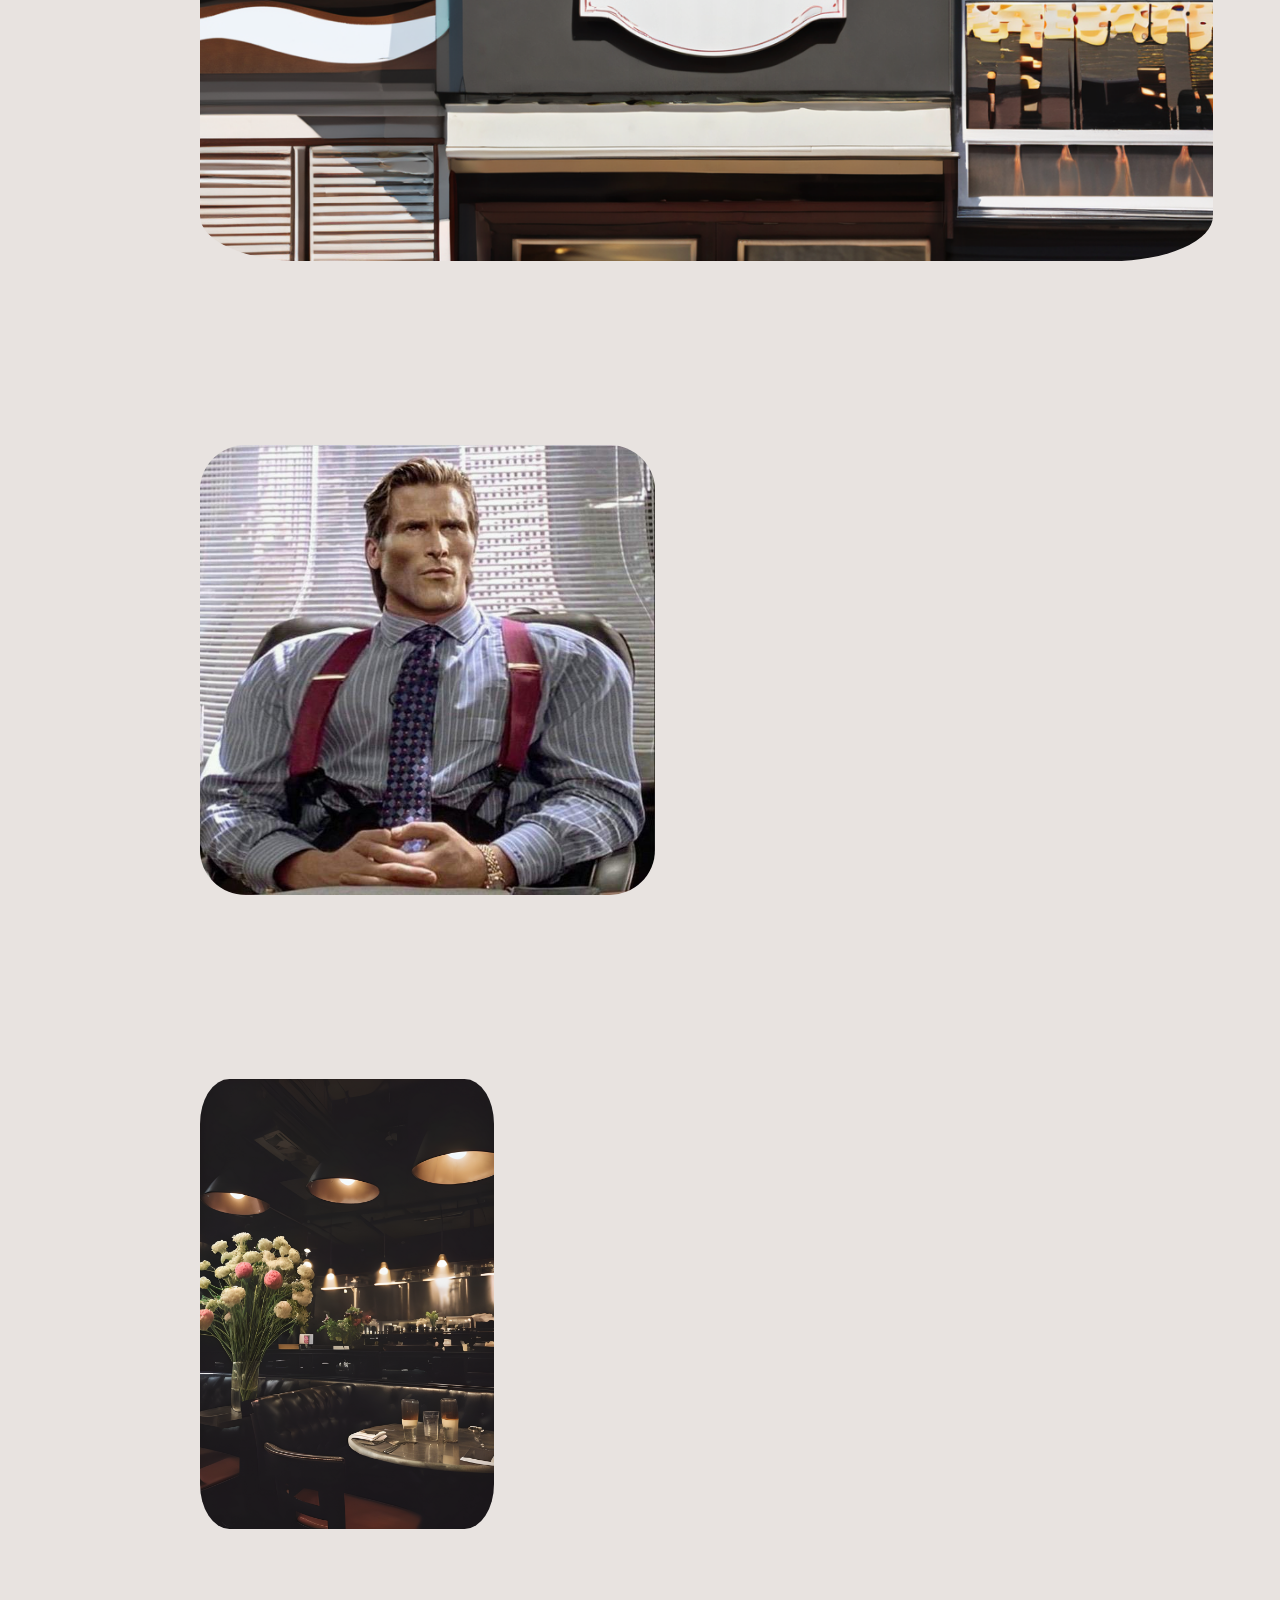
<file: restaurante/restaurante/galeria.html>
<!DOCTYPE html>
<html lang="es">

<head>
  <meta charset="UTF-8">
  <meta name="viewport" content="width=device-width, initial-scale=1.0">
  <link rel="icon" type="image/x-icon" href="favicon.png">
  <title>Restaurante Lorem Ipsum</title>
  <link rel="stylesheet" href="style.css">
</head>

<body>

  <div class="nav">
    <div class="logo_caja">
      <img id="logo" src="logo.png" alt="">
    </div>
    <a href="index.html">
      <div class="indice">
        Principal
      </div>
    </a>
    <a href="comida.html">
      <div class="indice">
        Menu
      </div>
    </a>
    <a href="promociones.html">
      <div class="indice">
        Promos
      </div>
    </a>
  </div>

  <div class="galeria">
    <img src="cafe1.png" alt="Imagen 3">
    <img src="restaurante2.png" alt="Imagen 3">
    <img src="restaurante6.png" alt="Imagen 3">
    <img src="restaurante7.png" alt="Imagen 3">
    <img src="galeria/galeria2.png" alt="Imagen 2">
    <img src="cafe2.png" alt="Imagen 3">
    <img src="restaurante8.png" alt="Imagen 3">
    <img src="galeria/galeria3.png" alt="Imagen 3">
    <img src="restaurante3.png" alt="Imagen 3">
    <img src="logo.png" alt="Imagen 3">
    <img src="restaurante4.png" alt="Imagen 3">
    <img src="galeria/galeria4.png" alt="Imagen 4">
    <img src="restaurante9.png" alt="Imagen 3">
    <img src="cafe3.png" alt="Imagen 3">
    <img src="galeria/galeria5.png" alt="Imagen 5">
    <img src="restaurante5.png" alt="Imagen 3">
    <img src="cafe4.png" alt="Imagen 3">
    <img src="galeria/galeria6.png" alt="Imagen 6">
    <img src="cafe5.png" alt="Imagen 3">
    <img src="galeria/galeria7.png" alt="Imagen 7">
    <img src="restaurante1.png" alt="Imagen 3">
    <img src="restaurante9.png" alt="Imagen 3">
    <img src="galeria/galeria8.png" alt="Imagen 8">
    <img src="entrada.png" alt="Imagen 3">
    <img src="galeria/galeria9.png" alt="Imagen 9">
    <img src="restaurante10.png" alt="Imagen 3">
    <img src="galeria/galeria10.png" alt="Imagen 1">
    <img src="galeria/galeria11.png" alt="Imagen 1">
  </div>


</body>

</html>
</file>
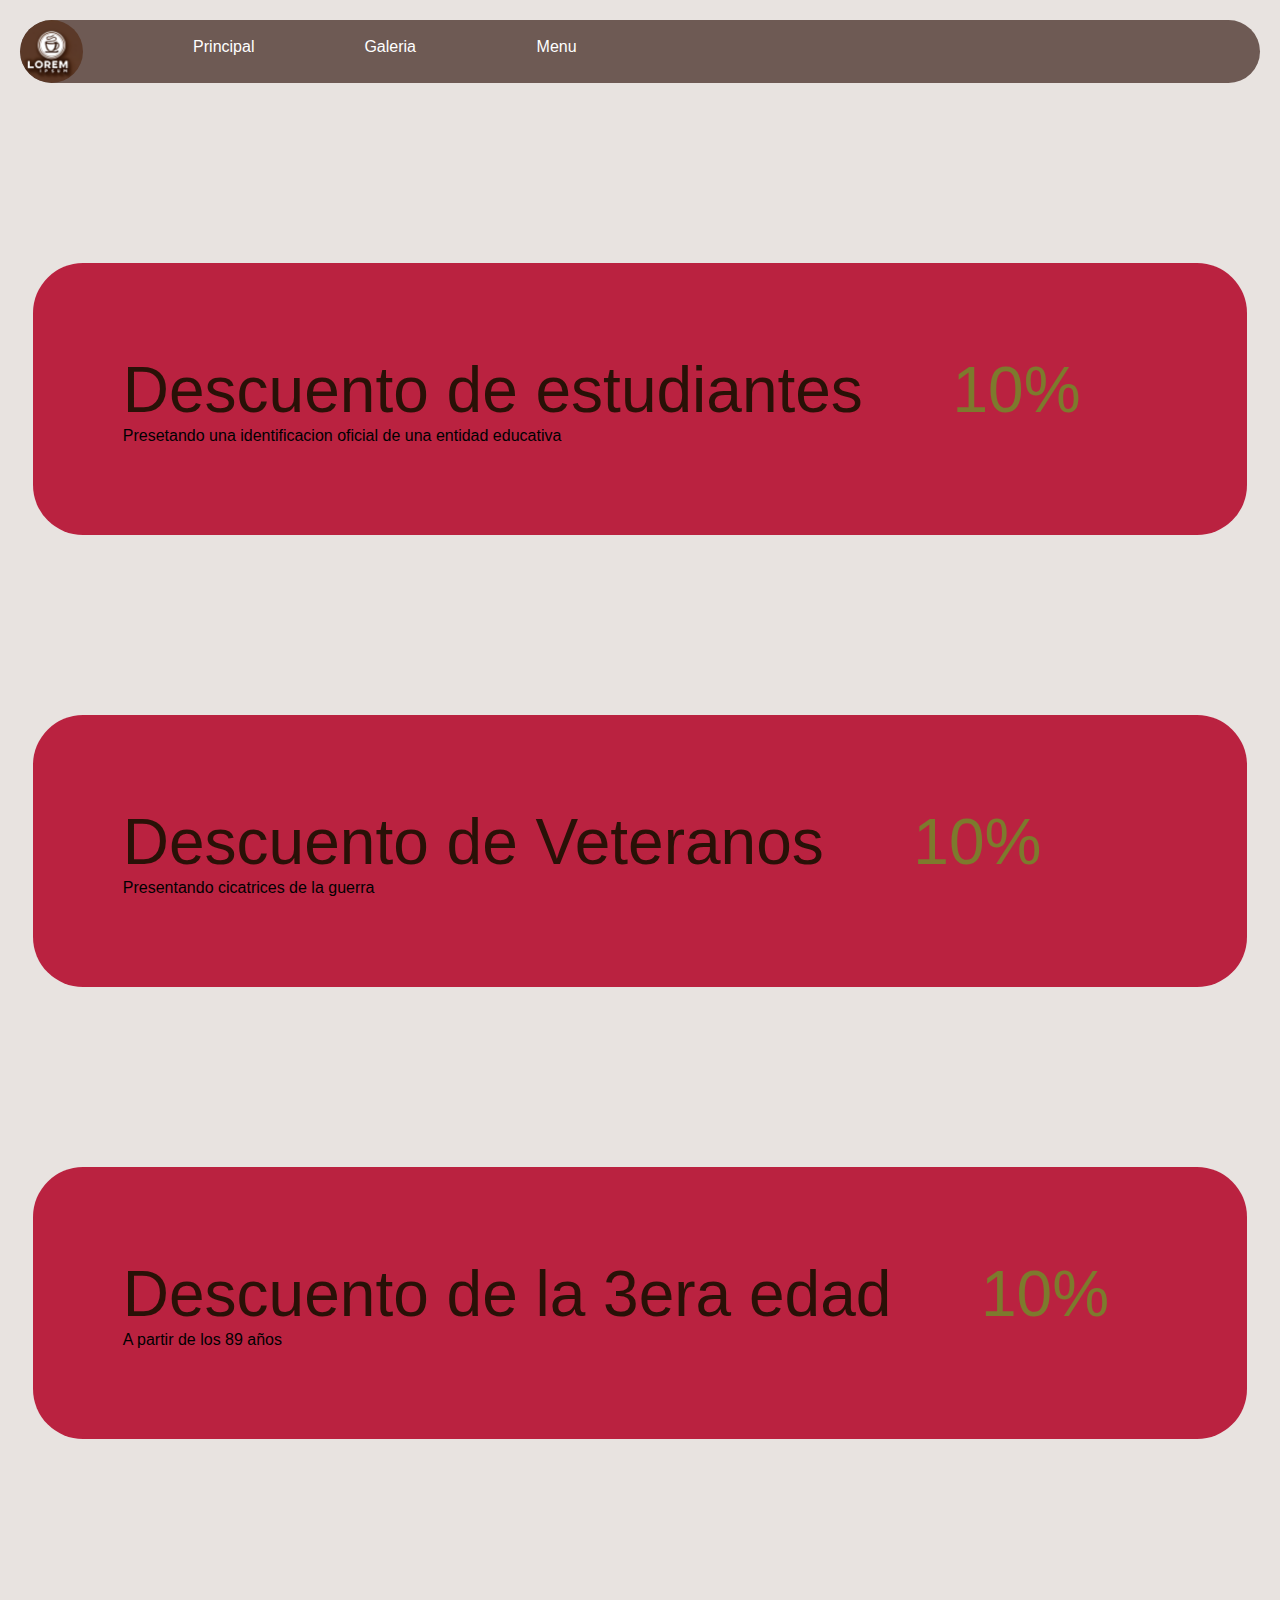
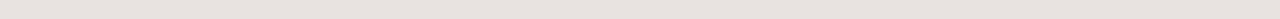
<file: restaurante/restaurante/promociones.html>
<!DOCTYPE html>
<html lang="es">

<head>
  <meta charset="UTF-8">
  <meta name="viewport" content="width=device-width, initial-scale=1.0">
  <link rel="icon" type="image/x-icon" href="favicon.png">
  <title>Restaurante Lorem Ipsum</title>
  <link rel="stylesheet" href="style.css">
</head>

<body>

  <div class="nav">
    <div class="logo_caja">
      <img id="logo" src="logo.png" alt="">
    </div>
    <a href="index.html">
      <div class="indice">
        Principal
      </div>
    </a>
    <a href="galeria.html">
      <div class="indice">
        Galeria
      </div>
    </a>
    <a href="comida.html">
      <div class="indice">
        Menu
      </div>
    </a>
  </div>

  <div class="menu">

    <div class="promociones-entrada">
      <div class="promo-titulo">
        Descuento de estudiantes
        <div class="descuento">
          10%
        </div>
      </div>
      <div class="descripcion">
        Presetando una identificacion oficial de una entidad educativa
      </div>
    </div>

    <div class="promociones-entrada">
      <div class="promo-titulo">
        Descuento de Veteranos
        <div class="descuento">
          10%
        </div>
      </div>
      <div class="descripcion">
        Presentando cicatrices de la guerra
      </div>
    </div>

    <div class="promociones-entrada">
      <div class="promo-titulo">
        Descuento de la 3era edad
        <div class="descuento">
          10%
        </div>
      </div>
      <div class="descripcion">
        A partir de los 89 años
      </div>
    </div>

  </div>


</body>

</html>
</file>
<file: 03-10-2024/estilos.css>
.fondo1{
    background: rgb(131,58,180);
    background: linear-gradient(90deg, rgba(131,58,180,1) 0%, rgba(104,29,253,1) 50%, rgba(252,176,69,1) 100%);
    
}
.fondo2{
    background: rgb(144,180,58);
background: linear-gradient(90deg, rgba(144,180,58,1) 0%, rgba(253,29,217,1) 50%, rgba(252,176,69,1) 100%);
}
.cajita{
    
    border: 2px solid black;
    padding-top: 5px;
    padding-right: 10px;
    padding-bottom: 15px;
    padding-left: 20px;
    display: inline-block;

}
</file>
<file: restaurante/restaurante/style.css>
body {
  font-family: Arial, sans-serif;

  margin: 20px;
  background-color: #e8e3e0;
}

#titulo{
font-size: 15vh;
}

#banner{
object-position: center top;
  width: 100%;
  height: 50vh;
  filter: blur(20px);
}

#banner1{
  position: absolute;
  top: 0;
  left: 0;
  width: 75%;
  object-fit: cover;
  height: 40vh;
  margin-left: 20px;
  margin-top: 20px;
}

#logo{
  border-radius: 50%;
  height: 7vh;
  width: 7vh;
  object-fit: cover;
  margin-right: 0.5vw;

} 

.nav {
  display: flex;
  background-color: #6e5a54;
  overflow: hidden;
  border-radius: 10vh;
  height: 7vh;
}
.indice{
  margin-top: 2vh;
  width: 5vw;
  text-align: center;
}

.nav a {
  margin-left: 8vw;
  text-decoration: none;
  color: white;
}

.nav a:hover{
   background-color: darkred;
        transition: 1.3s;
}


.sitio>img{
  display: block;
  margin-left: auto;
  margin-right: auto;
  height: 50vh;
}

.overlay {
  position: absolute;
  top: 0;
  bottom: 0;
  left: 0;
  right: 0;
  height: 100%;
  width: 100%;
  opacity: 0;
  transition: .5s ease;
  background-color:#a99b9c;
}

.sitio:hover .overlay {
  opacity: 1;
}

.sitio{
    position: relative;
  width: fit-content;
}

.text {
  color: white;
  font-size: 20px;
  position: absolute;
  top: 50%;
  left: 50%;
  -webkit-transform: translate(-50%, -50%);
  -ms-transform: translate(-50%, -50%);
  transform: translate(-50%, -50%);
  text-align: center;
}

.producto{
  height: fit-content;
  width: fit-content;
  padding: 10vh;
  margin: auto;
}

.entrada{
  margin: 20vh 1vw;
  padding: 10vh;
  background-color: #7c5b4e;
}

.menu-titulo{
  color: #291107;
  font-size: 5vw;
}

.descripcion-imagen img{
  height: 300px;
}

.entrada{
  display: flex;
}

.galeria {
  margin: 10vh;
  object-position: center;
}
.galeria img{
height: 50vh;
  object-fit: cover;
  margin: 10vh;
  border-radius: 10%;
}

.promociones-entrada{
  margin: 20vh 1vw;
  padding: 10vh;
  border-radius: 50px;
  background-color: #ba2240;
}
 .descuento{
  color: #7d7a2d;
  margin-left: 7vw;
}

.promo-titulo{
  color: #291107;
  font-size: 5vw;
  display: flex;
}
</file>
